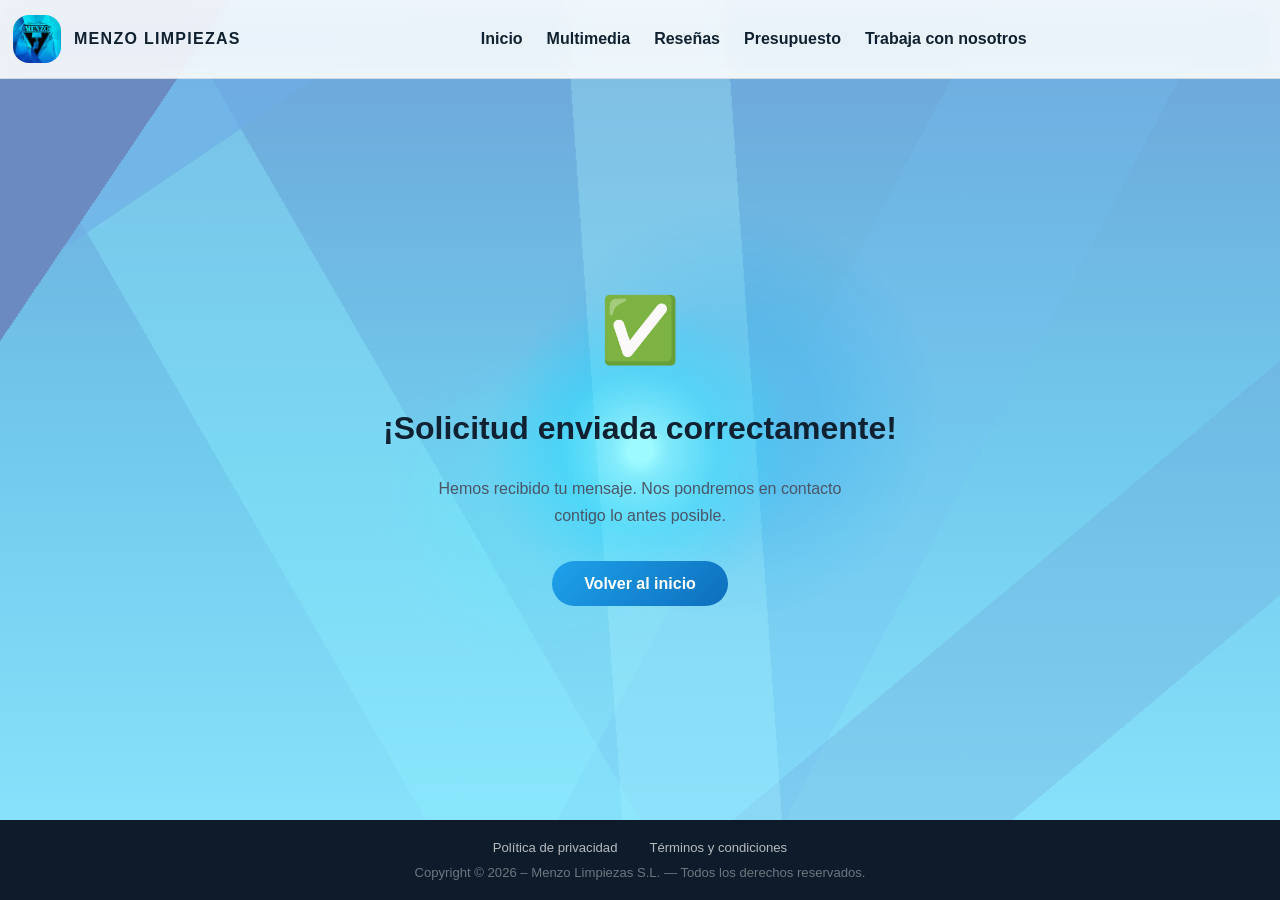
<file: gracias.html>
<!DOCTYPE html>
<html lang="es">
  <head>
    <meta charset="UTF-8" />
    <meta name="viewport" content="width=device-width, initial-scale=1.0" />
    <title>Solicitud enviada | Menzo Limpiezas</title>
    <meta name="robots" content="noindex, nofollow" />
    <link rel="icon" type="image/jpeg" href="images/logo-menzo-interactivo.jpg" />
    <link rel="stylesheet" href="styles.css" />
    <style>
      body { background: #f7fbff; display: flex; flex-direction: column; min-height: 100vh; }
      .thanks-wrap {
        flex: 1;
        display: flex;
        flex-direction: column;
        align-items: center;
        justify-content: center;
        text-align: center;
        padding: 4rem 1.5rem;
      }
      .thanks-icon { font-size: 4rem; margin-bottom: 1.25rem; }
      .thanks-wrap h1 {
        font-size: clamp(1.5rem, 4vw, 2rem);
        color: #102131;
        margin-bottom: 0.75rem;
      }
      .thanks-wrap p {
        color: #4a5568;
        font-size: 1rem;
        max-width: 420px;
        line-height: 1.7;
        margin-bottom: 2rem;
      }
      .thanks-btn {
        display: inline-block;
        background: linear-gradient(135deg, #1fa2eb, #0d6ebd);
        color: #fff;
        font-weight: 700;
        font-size: 1rem;
        padding: 0.85rem 2rem;
        border-radius: 2rem;
        text-decoration: none;
        transition: opacity 0.2s;
      }
      .thanks-btn:hover { opacity: 0.88; }
    </style>
  </head>
  <body>
    <header class="site-header jobs-header">
      <div class="container header-bar">
        <a class="brand" href="index.html">
          <img src="images/66810-OCQAXA-424-copia.jpg" alt="Logo Menzo Limpiezas" class="brand-logo" />
          <span>Menzo Limpiezas</span>
        </a>
        <button class="nav-hamburger" id="navToggle" aria-label="Abrir menú" aria-expanded="false">
          <span></span><span></span><span></span>
        </button>
        <nav class="site-nav" aria-label="Principal">
          <a href="index.html">Inicio</a>
          <a href="multimedia-menzo.html">Multimedia</a>
          <a href="index.html#resenas">Reseñas</a>
          <a href="index.html#presupuesto">Presupuesto</a>
          <a href="trabaja-con-nosotros.html">Trabaja con nosotros</a>
        </nav>
      </div>
    </header>

    <main class="thanks-wrap">
      <div class="thanks-icon">✅</div>
      <h1>¡Solicitud enviada correctamente!</h1>
      <p>Hemos recibido tu mensaje. Nos pondremos en contacto contigo lo antes posible.</p>
      <a href="index.html" class="thanks-btn">Volver al inicio</a>
    </main>

    <footer class="site-footer-legal">
      <div class="container footer-legal-inner">
        <div class="footer-legal-links">
          <a href="politica-de-privacidad.html">Política de privacidad</a>
          <a href="terminos-y-condiciones.html">Términos y condiciones</a>
        </div>
        <p class="footer-legal-copy">
          Copyright &copy; 2026 &ndash; Menzo Limpiezas S.L. &mdash; Todos los derechos reservados.
        </p>
      </div>
    </footer>

    <script>
      const navToggle = document.getElementById("navToggle");
      const header = document.querySelector(".site-header");
      if (navToggle && header) {
        navToggle.addEventListener("click", () => {
          const open = header.classList.toggle("nav-open");
          navToggle.setAttribute("aria-expanded", open);
        });
        document.addEventListener("click", (e) => {
          if (!header.contains(e.target)) {
            header.classList.remove("nav-open");
            navToggle.setAttribute("aria-expanded", "false");
          }
        });
      }
    </script>
  </body>
</html>
</file>
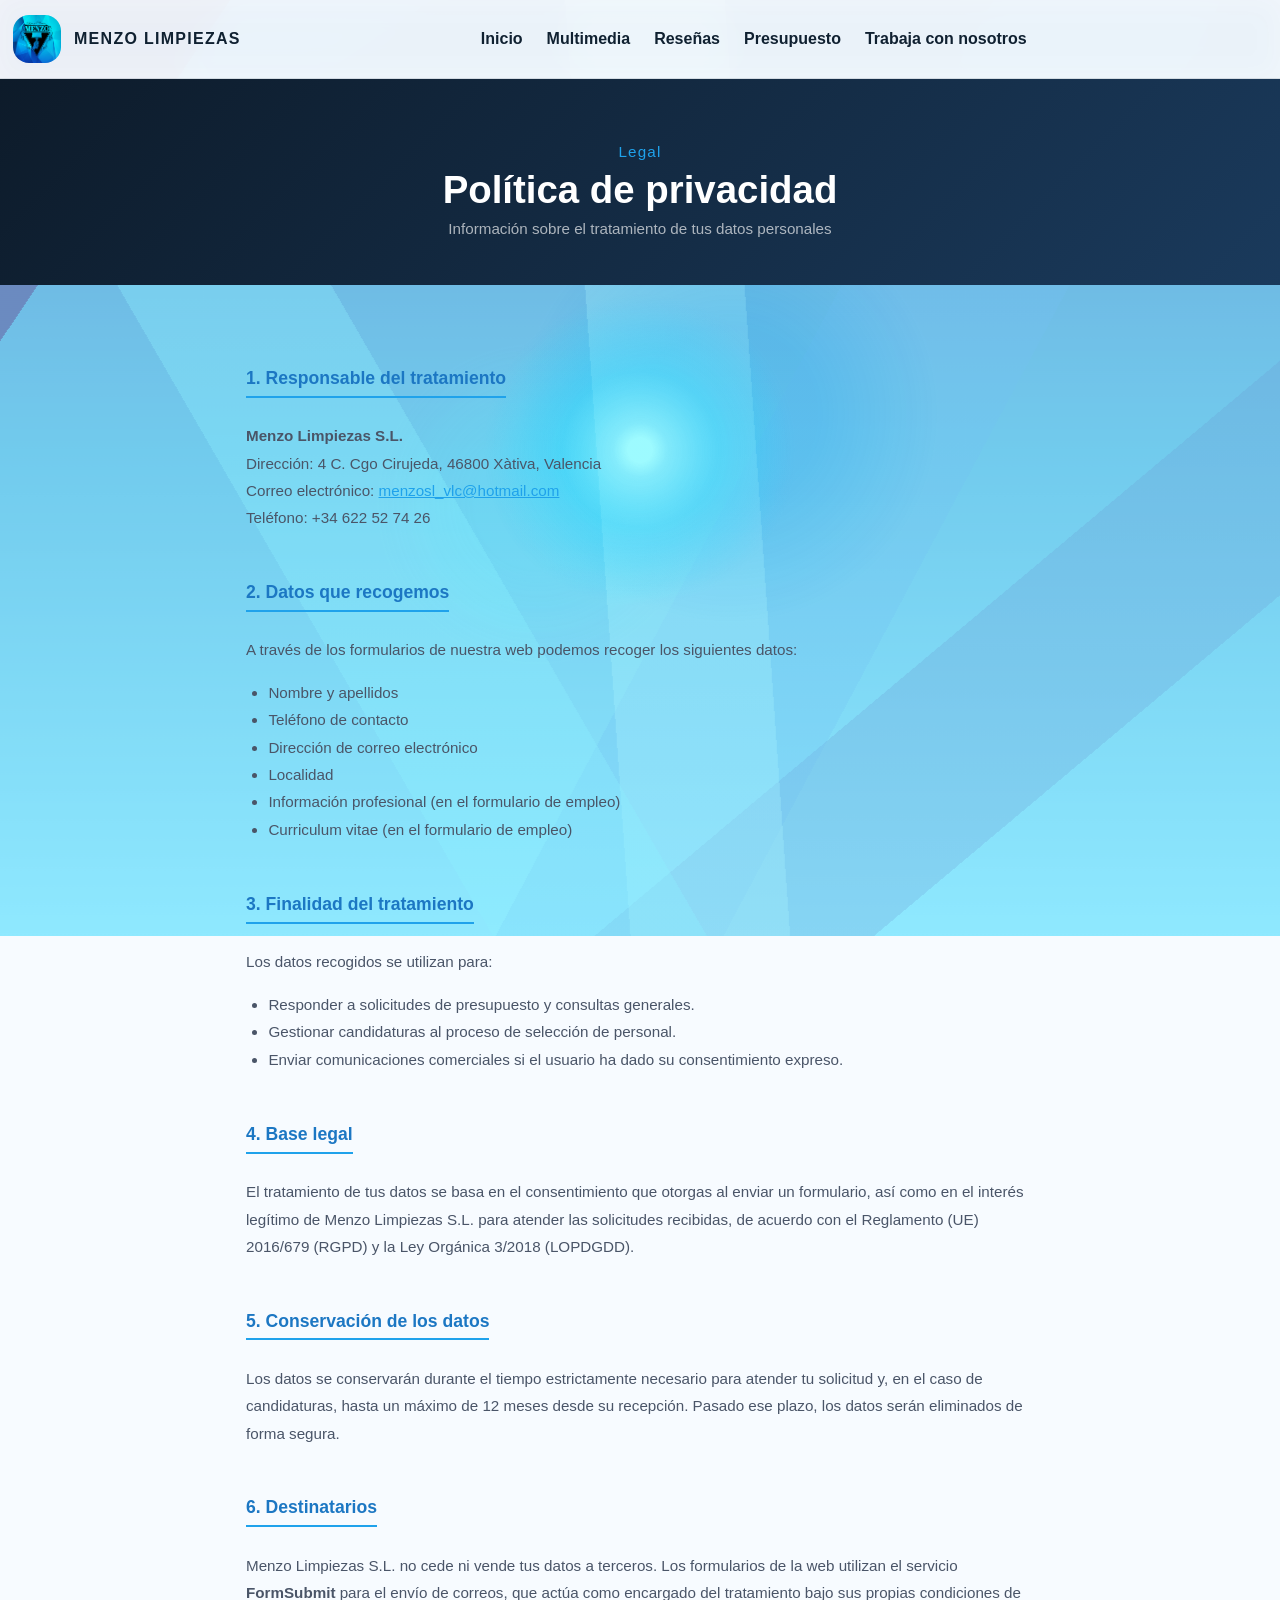
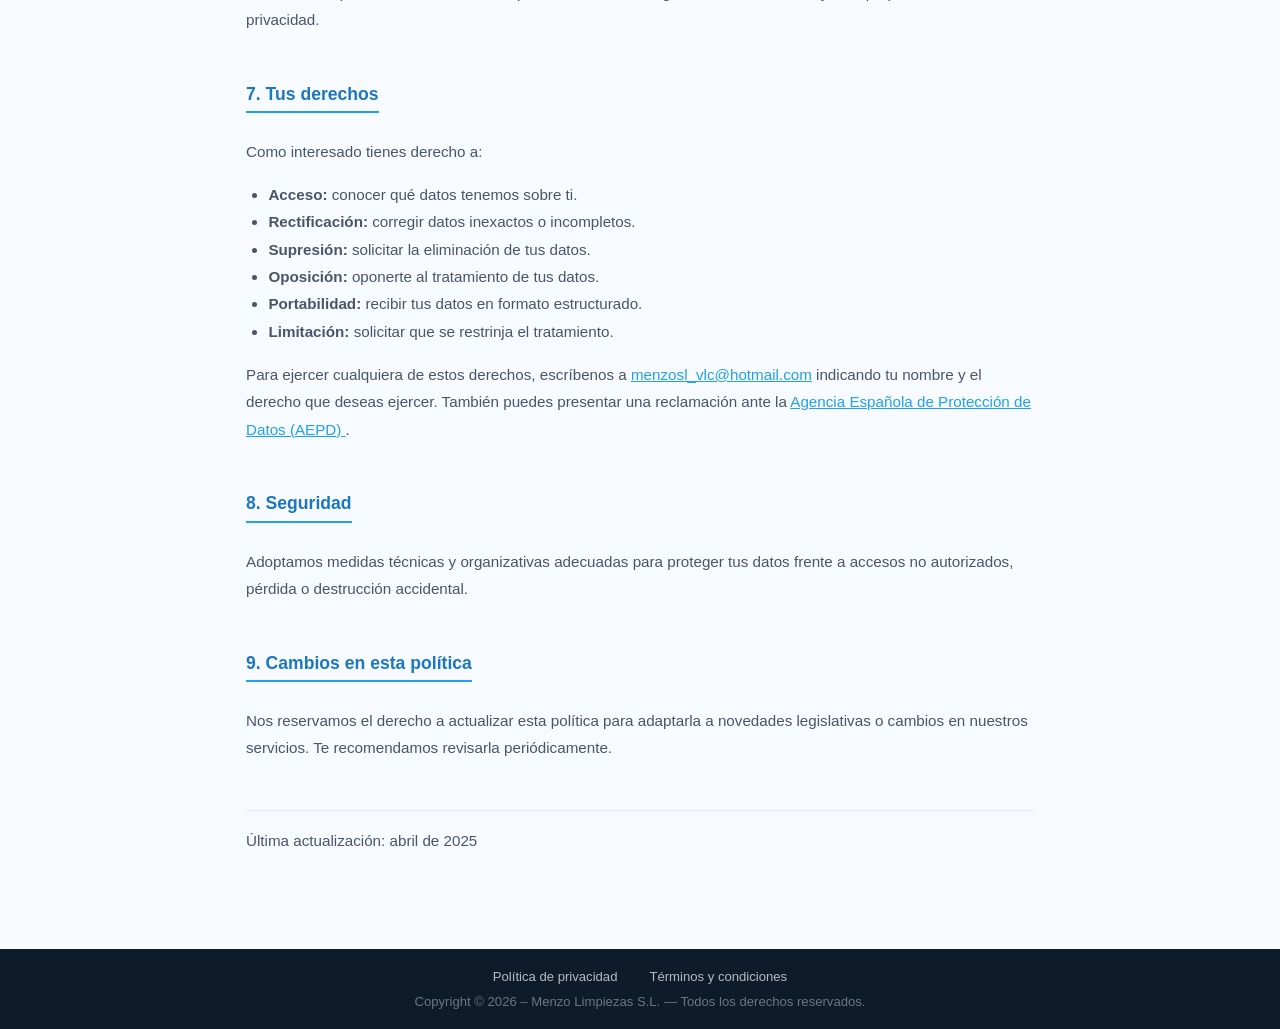
<file: politica-de-privacidad.html>
<!DOCTYPE html>
<html lang="es">
  <head>
    <meta charset="UTF-8" />
    <meta name="viewport" content="width=device-width, initial-scale=1.0" />
    <title>Política de privacidad | Menzo Limpiezas</title>
    <meta name="description" content="Política de privacidad y protección de datos de Menzo Limpiezas S.L." />
    <link rel="icon" type="image/jpeg" href="images/logo-menzo-interactivo.jpg" />
    <link rel="shortcut icon" type="image/jpeg" href="images/logo-menzo-interactivo.jpg" />
    <link rel="apple-touch-icon" href="images/logo-menzo-interactivo.jpg" />
    <link rel="stylesheet" href="styles.css" />
    <style>
      .legal-page { background: #f7fbff; }
      .legal-hero {
        padding: 4rem 0 3rem;
        background: linear-gradient(135deg, #0d1b2a 0%, #1a3a5c 100%);
        color: #fff;
        text-align: center;
      }
      .legal-hero .quote-kicker { color: var(--accent, #1fa2eb); margin-bottom: 0.5rem; }
      .legal-hero h1 { font-size: clamp(1.6rem, 4vw, 2.4rem); margin: 0 0 0.5rem; }
      .legal-hero p { color: rgba(255,255,255,0.65); font-size: 0.95rem; margin: 0; }
      .legal-body {
        max-width: 820px;
        margin: 0 auto;
        padding: 3rem 1rem 5rem;
      }
      .legal-body h2 {
        font-size: 1.1rem;
        font-weight: 700;
        color: var(--primary, #102131);
        margin: 2.2rem 0 0.6rem;
        padding-bottom: 0.4rem;
        border-bottom: 2px solid var(--accent, #1fa2eb);
        display: inline-block;
      }
      .legal-body p, .legal-body li {
        color: #4a5568;
        line-height: 1.8;
        font-size: 0.95rem;
      }
      .legal-body ul {
        padding-left: 1.4rem;
        margin: 0.5rem 0 1rem;
      }
      .legal-body a { color: var(--accent, #1fa2eb); }
      .legal-updated {
        font-size: 0.8rem;
        color: #aaa;
        margin-top: 3rem;
        padding-top: 1rem;
        border-top: 1px solid #e2e8f0;
      }
    </style>
  </head>
  <body class="legal-page">
    <header class="site-header jobs-header">
      <div class="container header-bar">
        <a class="brand" href="index.html">
          <img src="images/66810-OCQAXA-424-copia.jpg" alt="Logo Menzo Limpiezas" class="brand-logo" />
          <span>Menzo Limpiezas</span>
        </a>
        <button class="nav-hamburger" id="navToggle" aria-label="Abrir menú" aria-expanded="false">
          <span></span><span></span><span></span>
        </button>
        <nav class="site-nav" aria-label="Principal">
          <a href="index.html">Inicio</a>
          <a href="multimedia-menzo.html">Multimedia</a>
          <a href="index.html#resenas">Reseñas</a>
          <a href="index.html#presupuesto">Presupuesto</a>
          <a href="trabaja-con-nosotros.html">Trabaja con nosotros</a>
        </nav>
      </div>
    </header>

    <main>
      <section class="legal-hero">
        <div class="container">
          <p class="quote-kicker">Legal</p>
          <h1>Política de privacidad</h1>
          <p>Información sobre el tratamiento de tus datos personales</p>
        </div>
      </section>

      <div class="legal-body">

        <h2>1. Responsable del tratamiento</h2>
        <p>
          <strong>Menzo Limpiezas S.L.</strong><br />
          Dirección: 4 C. Cgo Cirujeda, 46800 Xàtiva, Valencia<br />
          Correo electrónico: <a href="mailto:menzosl_vlc@hotmail.com">menzosl_vlc@hotmail.com</a><br />
          Teléfono: +34 622 52 74 26
        </p>

        <h2>2. Datos que recogemos</h2>
        <p>A través de los formularios de nuestra web podemos recoger los siguientes datos:</p>
        <ul>
          <li>Nombre y apellidos</li>
          <li>Teléfono de contacto</li>
          <li>Dirección de correo electrónico</li>
          <li>Localidad</li>
          <li>Información profesional (en el formulario de empleo)</li>
          <li>Curriculum vitae (en el formulario de empleo)</li>
        </ul>

        <h2>3. Finalidad del tratamiento</h2>
        <p>Los datos recogidos se utilizan para:</p>
        <ul>
          <li>Responder a solicitudes de presupuesto y consultas generales.</li>
          <li>Gestionar candidaturas al proceso de selección de personal.</li>
          <li>Enviar comunicaciones comerciales si el usuario ha dado su consentimiento expreso.</li>
        </ul>

        <h2>4. Base legal</h2>
        <p>
          El tratamiento de tus datos se basa en el consentimiento que otorgas al enviar un formulario,
          así como en el interés legítimo de Menzo Limpiezas S.L. para atender las solicitudes recibidas,
          de acuerdo con el Reglamento (UE) 2016/679 (RGPD) y la Ley Orgánica 3/2018 (LOPDGDD).
        </p>

        <h2>5. Conservación de los datos</h2>
        <p>
          Los datos se conservarán durante el tiempo estrictamente necesario para atender tu solicitud y,
          en el caso de candidaturas, hasta un máximo de 12 meses desde su recepción. Pasado ese plazo,
          los datos serán eliminados de forma segura.
        </p>

        <h2>6. Destinatarios</h2>
        <p>
          Menzo Limpiezas S.L. no cede ni vende tus datos a terceros. Los formularios de la web utilizan
          el servicio <strong>FormSubmit</strong> para el envío de correos, que actúa como encargado del
          tratamiento bajo sus propias condiciones de privacidad.
        </p>

        <h2>7. Tus derechos</h2>
        <p>Como interesado tienes derecho a:</p>
        <ul>
          <li><strong>Acceso:</strong> conocer qué datos tenemos sobre ti.</li>
          <li><strong>Rectificación:</strong> corregir datos inexactos o incompletos.</li>
          <li><strong>Supresión:</strong> solicitar la eliminación de tus datos.</li>
          <li><strong>Oposición:</strong> oponerte al tratamiento de tus datos.</li>
          <li><strong>Portabilidad:</strong> recibir tus datos en formato estructurado.</li>
          <li><strong>Limitación:</strong> solicitar que se restrinja el tratamiento.</li>
        </ul>
        <p>
          Para ejercer cualquiera de estos derechos, escríbenos a
          <a href="mailto:menzosl_vlc@hotmail.com">menzosl_vlc@hotmail.com</a> indicando tu nombre y el
          derecho que deseas ejercer. También puedes presentar una reclamación ante la
          <a href="https://www.aepd.es" target="_blank" rel="noreferrer noopener">
            Agencia Española de Protección de Datos (AEPD)
          </a>.
        </p>

        <h2>8. Seguridad</h2>
        <p>
          Adoptamos medidas técnicas y organizativas adecuadas para proteger tus datos frente a accesos
          no autorizados, pérdida o destrucción accidental.
        </p>

        <h2>9. Cambios en esta política</h2>
        <p>
          Nos reservamos el derecho a actualizar esta política para adaptarla a novedades legislativas
          o cambios en nuestros servicios. Te recomendamos revisarla periódicamente.
        </p>

        <p class="legal-updated">Última actualización: abril de 2025</p>
      </div>
    </main>

    <footer class="site-footer-legal">
      <div class="container footer-legal-inner">
        <div class="footer-legal-links">
          <a href="politica-de-privacidad.html">Política de privacidad</a>
          <a href="terminos-y-condiciones.html">Términos y condiciones</a>
        </div>
        <p class="footer-legal-copy">
          Copyright &copy; 2026 &ndash; Menzo Limpiezas S.L. &mdash; Todos los derechos reservados.
        </p>
      </div>
    </footer>

    <script>
      const navToggle = document.getElementById("navToggle");
      const header = document.querySelector(".site-header");
      if (navToggle && header) {
        navToggle.addEventListener("click", () => {
          const open = header.classList.toggle("nav-open");
          navToggle.setAttribute("aria-expanded", open);
        });
        document.querySelectorAll(".site-nav a, .site-nav button").forEach(link => {
          link.addEventListener("click", () => {
            header.classList.remove("nav-open");
            navToggle.setAttribute("aria-expanded", "false");
          });
        });
        document.addEventListener("click", (e) => {
          if (!header.contains(e.target)) {
            header.classList.remove("nav-open");
            navToggle.setAttribute("aria-expanded", "false");
          }
        });
      }
    </script>
  </body>
</html>
</file>
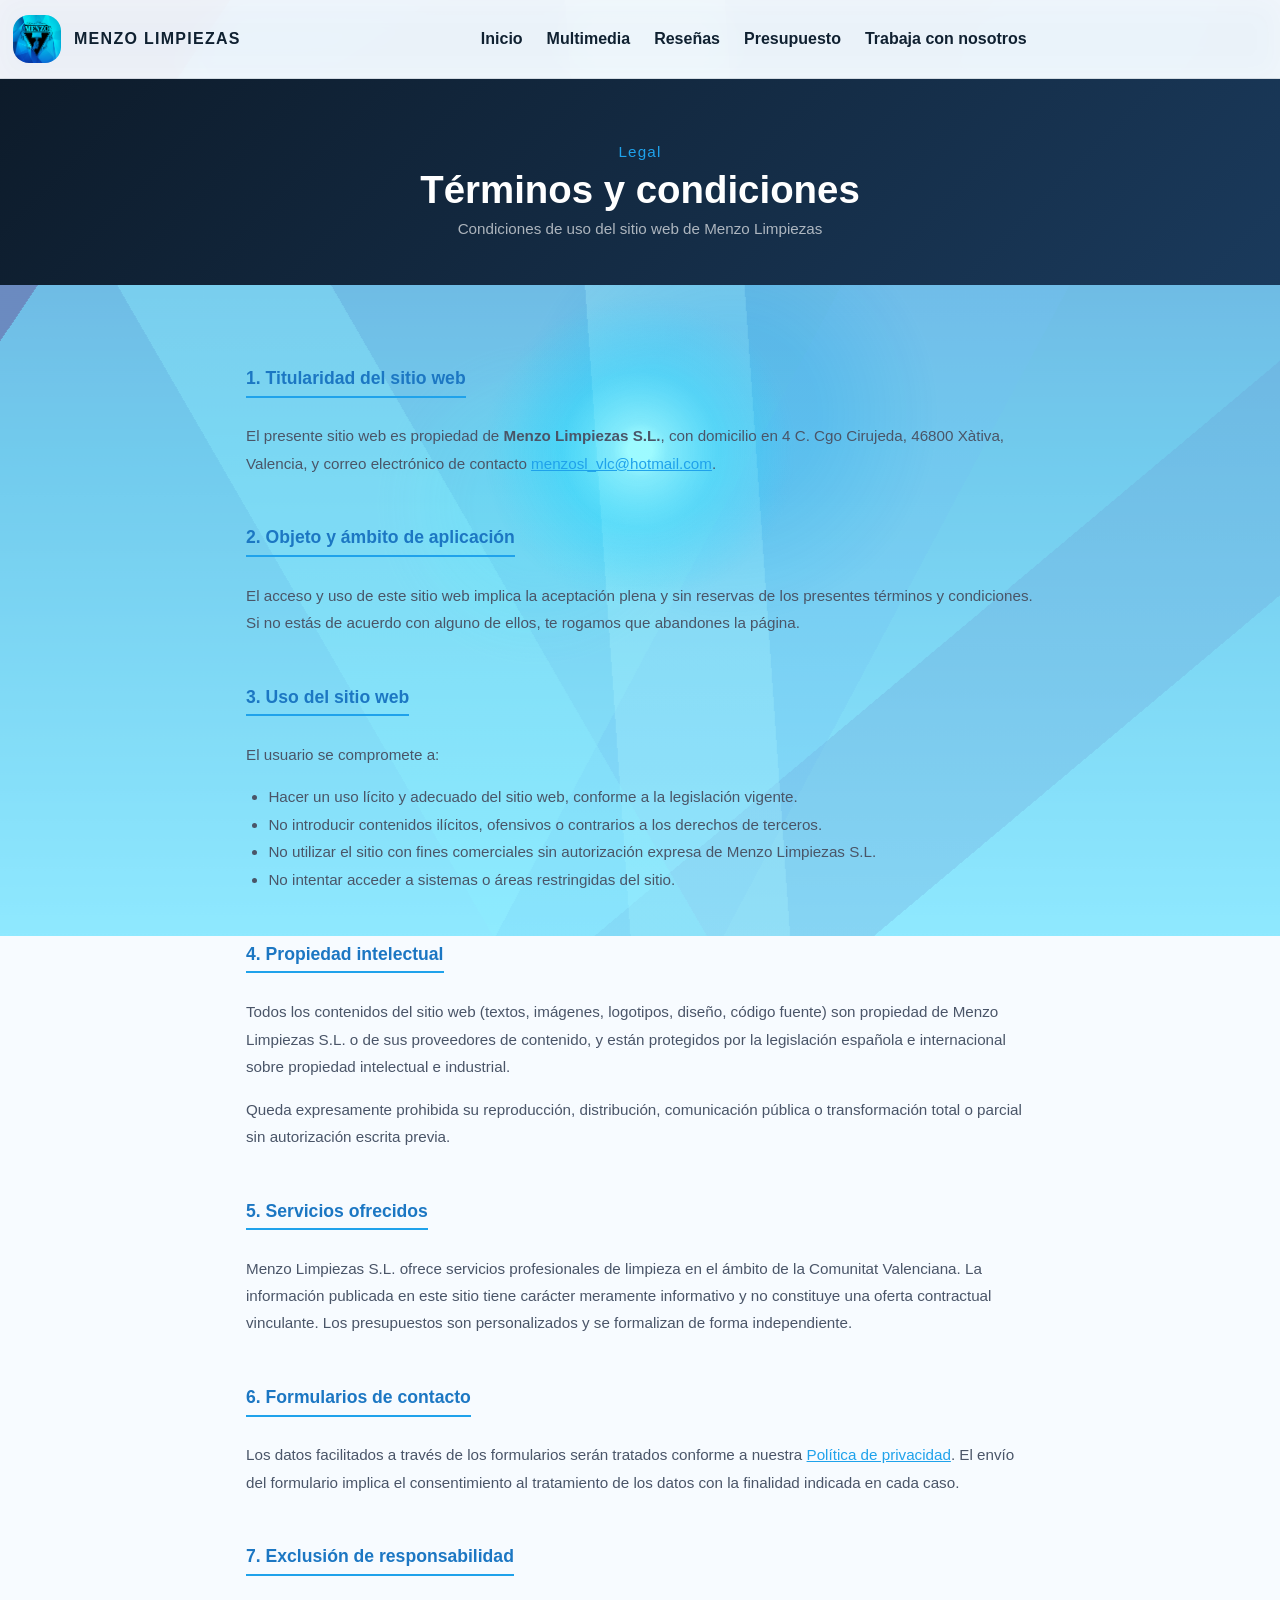
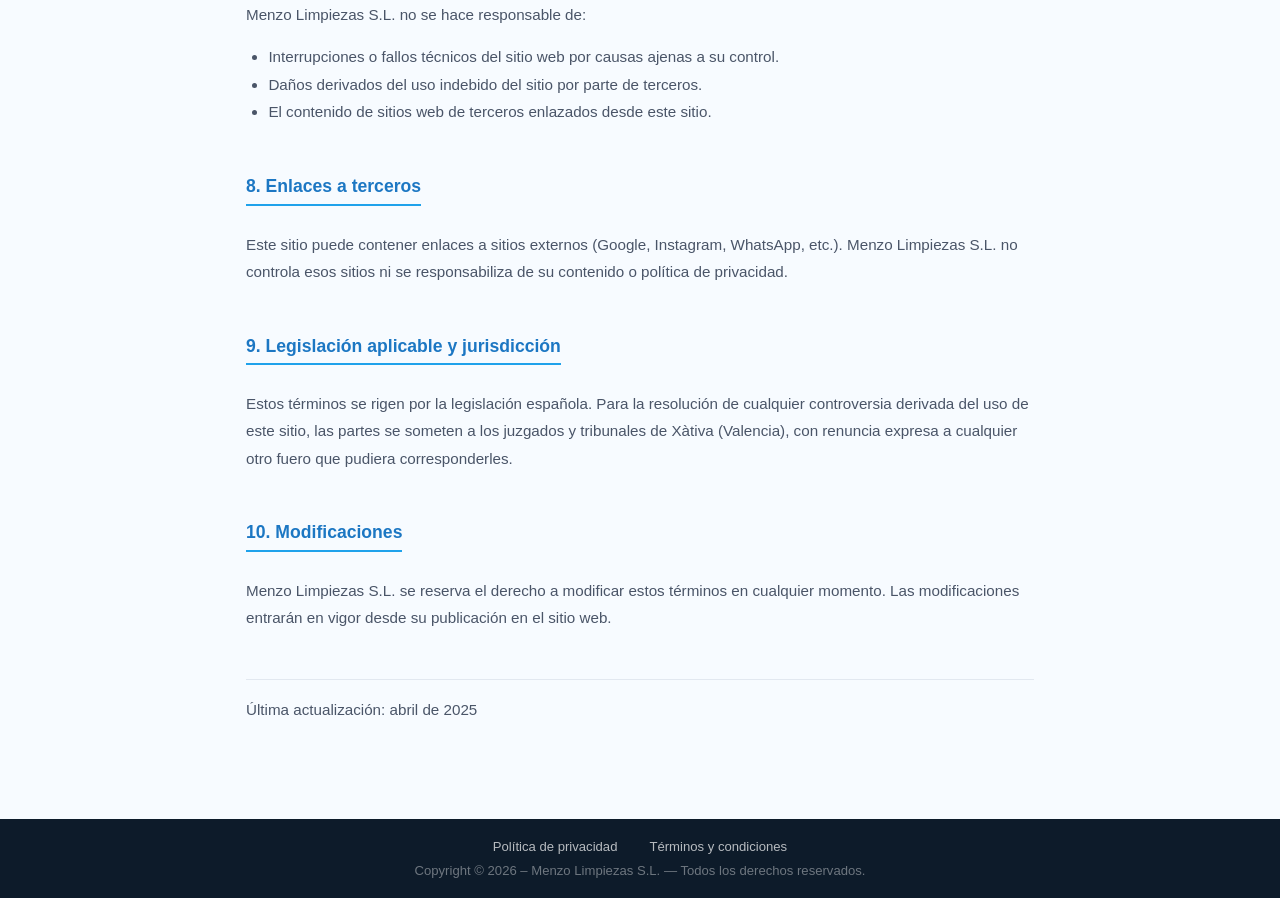
<file: terminos-y-condiciones.html>
<!DOCTYPE html>
<html lang="es">
  <head>
    <meta charset="UTF-8" />
    <meta name="viewport" content="width=device-width, initial-scale=1.0" />
    <title>Términos y condiciones | Menzo Limpiezas</title>
    <meta name="description" content="Términos y condiciones de uso de la web de Menzo Limpiezas S.L." />
    <link rel="icon" type="image/jpeg" href="images/logo-menzo-interactivo.jpg" />
    <link rel="shortcut icon" type="image/jpeg" href="images/logo-menzo-interactivo.jpg" />
    <link rel="apple-touch-icon" href="images/logo-menzo-interactivo.jpg" />
    <link rel="stylesheet" href="styles.css" />
    <style>
      .legal-page { background: #f7fbff; }
      .legal-hero {
        padding: 4rem 0 3rem;
        background: linear-gradient(135deg, #0d1b2a 0%, #1a3a5c 100%);
        color: #fff;
        text-align: center;
      }
      .legal-hero .quote-kicker { color: var(--accent, #1fa2eb); margin-bottom: 0.5rem; }
      .legal-hero h1 { font-size: clamp(1.6rem, 4vw, 2.4rem); margin: 0 0 0.5rem; }
      .legal-hero p { color: rgba(255,255,255,0.65); font-size: 0.95rem; margin: 0; }
      .legal-body {
        max-width: 820px;
        margin: 0 auto;
        padding: 3rem 1rem 5rem;
      }
      .legal-body h2 {
        font-size: 1.1rem;
        font-weight: 700;
        color: var(--primary, #102131);
        margin: 2.2rem 0 0.6rem;
        padding-bottom: 0.4rem;
        border-bottom: 2px solid var(--accent, #1fa2eb);
        display: inline-block;
      }
      .legal-body p, .legal-body li {
        color: #4a5568;
        line-height: 1.8;
        font-size: 0.95rem;
      }
      .legal-body ul {
        padding-left: 1.4rem;
        margin: 0.5rem 0 1rem;
      }
      .legal-body a { color: var(--accent, #1fa2eb); }
      .legal-updated {
        font-size: 0.8rem;
        color: #aaa;
        margin-top: 3rem;
        padding-top: 1rem;
        border-top: 1px solid #e2e8f0;
      }
    </style>
  </head>
  <body class="legal-page">
    <header class="site-header jobs-header">
      <div class="container header-bar">
        <a class="brand" href="index.html">
          <img src="images/66810-OCQAXA-424-copia.jpg" alt="Logo Menzo Limpiezas" class="brand-logo" />
          <span>Menzo Limpiezas</span>
        </a>
        <button class="nav-hamburger" id="navToggle" aria-label="Abrir menú" aria-expanded="false">
          <span></span><span></span><span></span>
        </button>
        <nav class="site-nav" aria-label="Principal">
          <a href="index.html">Inicio</a>
          <a href="multimedia-menzo.html">Multimedia</a>
          <a href="index.html#resenas">Reseñas</a>
          <a href="index.html#presupuesto">Presupuesto</a>
          <a href="trabaja-con-nosotros.html">Trabaja con nosotros</a>
        </nav>
      </div>
    </header>

    <main>
      <section class="legal-hero">
        <div class="container">
          <p class="quote-kicker">Legal</p>
          <h1>Términos y condiciones</h1>
          <p>Condiciones de uso del sitio web de Menzo Limpiezas</p>
        </div>
      </section>

      <div class="legal-body">

        <h2>1. Titularidad del sitio web</h2>
        <p>
          El presente sitio web es propiedad de <strong>Menzo Limpiezas S.L.</strong>, con domicilio en
          4 C. Cgo Cirujeda, 46800 Xàtiva, Valencia, y correo electrónico de contacto
          <a href="mailto:menzosl_vlc@hotmail.com">menzosl_vlc@hotmail.com</a>.
        </p>

        <h2>2. Objeto y ámbito de aplicación</h2>
        <p>
          El acceso y uso de este sitio web implica la aceptación plena y sin reservas de los presentes
          términos y condiciones. Si no estás de acuerdo con alguno de ellos, te rogamos que abandones
          la página.
        </p>

        <h2>3. Uso del sitio web</h2>
        <p>El usuario se compromete a:</p>
        <ul>
          <li>Hacer un uso lícito y adecuado del sitio web, conforme a la legislación vigente.</li>
          <li>No introducir contenidos ilícitos, ofensivos o contrarios a los derechos de terceros.</li>
          <li>No utilizar el sitio con fines comerciales sin autorización expresa de Menzo Limpiezas S.L.</li>
          <li>No intentar acceder a sistemas o áreas restringidas del sitio.</li>
        </ul>

        <h2>4. Propiedad intelectual</h2>
        <p>
          Todos los contenidos del sitio web (textos, imágenes, logotipos, diseño, código fuente) son
          propiedad de Menzo Limpiezas S.L. o de sus proveedores de contenido, y están protegidos por
          la legislación española e internacional sobre propiedad intelectual e industrial.
        </p>
        <p>
          Queda expresamente prohibida su reproducción, distribución, comunicación pública o
          transformación total o parcial sin autorización escrita previa.
        </p>

        <h2>5. Servicios ofrecidos</h2>
        <p>
          Menzo Limpiezas S.L. ofrece servicios profesionales de limpieza en el ámbito de la Comunitat
          Valenciana. La información publicada en este sitio tiene carácter meramente informativo y no
          constituye una oferta contractual vinculante. Los presupuestos son personalizados y se
          formalizan de forma independiente.
        </p>

        <h2>6. Formularios de contacto</h2>
        <p>
          Los datos facilitados a través de los formularios serán tratados conforme a nuestra
          <a href="politica-de-privacidad.html">Política de privacidad</a>. El envío del formulario
          implica el consentimiento al tratamiento de los datos con la finalidad indicada en cada caso.
        </p>

        <h2>7. Exclusión de responsabilidad</h2>
        <p>
          Menzo Limpiezas S.L. no se hace responsable de:
        </p>
        <ul>
          <li>Interrupciones o fallos técnicos del sitio web por causas ajenas a su control.</li>
          <li>Daños derivados del uso indebido del sitio por parte de terceros.</li>
          <li>El contenido de sitios web de terceros enlazados desde este sitio.</li>
        </ul>

        <h2>8. Enlaces a terceros</h2>
        <p>
          Este sitio puede contener enlaces a sitios externos (Google, Instagram, WhatsApp, etc.).
          Menzo Limpiezas S.L. no controla esos sitios ni se responsabiliza de su contenido o
          política de privacidad.
        </p>

        <h2>9. Legislación aplicable y jurisdicción</h2>
        <p>
          Estos términos se rigen por la legislación española. Para la resolución de cualquier
          controversia derivada del uso de este sitio, las partes se someten a los juzgados y tribunales
          de Xàtiva (Valencia), con renuncia expresa a cualquier otro fuero que pudiera corresponderles.
        </p>

        <h2>10. Modificaciones</h2>
        <p>
          Menzo Limpiezas S.L. se reserva el derecho a modificar estos términos en cualquier momento.
          Las modificaciones entrarán en vigor desde su publicación en el sitio web.
        </p>

        <p class="legal-updated">Última actualización: abril de 2025</p>
      </div>
    </main>

    <footer class="site-footer-legal">
      <div class="container footer-legal-inner">
        <div class="footer-legal-links">
          <a href="politica-de-privacidad.html">Política de privacidad</a>
          <a href="terminos-y-condiciones.html">Términos y condiciones</a>
        </div>
        <p class="footer-legal-copy">
          Copyright &copy; 2026 &ndash; Menzo Limpiezas S.L. &mdash; Todos los derechos reservados.
        </p>
      </div>
    </footer>

    <script>
      const navToggle = document.getElementById("navToggle");
      const header = document.querySelector(".site-header");
      if (navToggle && header) {
        navToggle.addEventListener("click", () => {
          const open = header.classList.toggle("nav-open");
          navToggle.setAttribute("aria-expanded", open);
        });
        document.querySelectorAll(".site-nav a, .site-nav button").forEach(link => {
          link.addEventListener("click", () => {
            header.classList.remove("nav-open");
            navToggle.setAttribute("aria-expanded", "false");
          });
        });
        document.addEventListener("click", (e) => {
          if (!header.contains(e.target)) {
            header.classList.remove("nav-open");
            navToggle.setAttribute("aria-expanded", "false");
          }
        });
      }
    </script>
  </body>
</html>
</file>
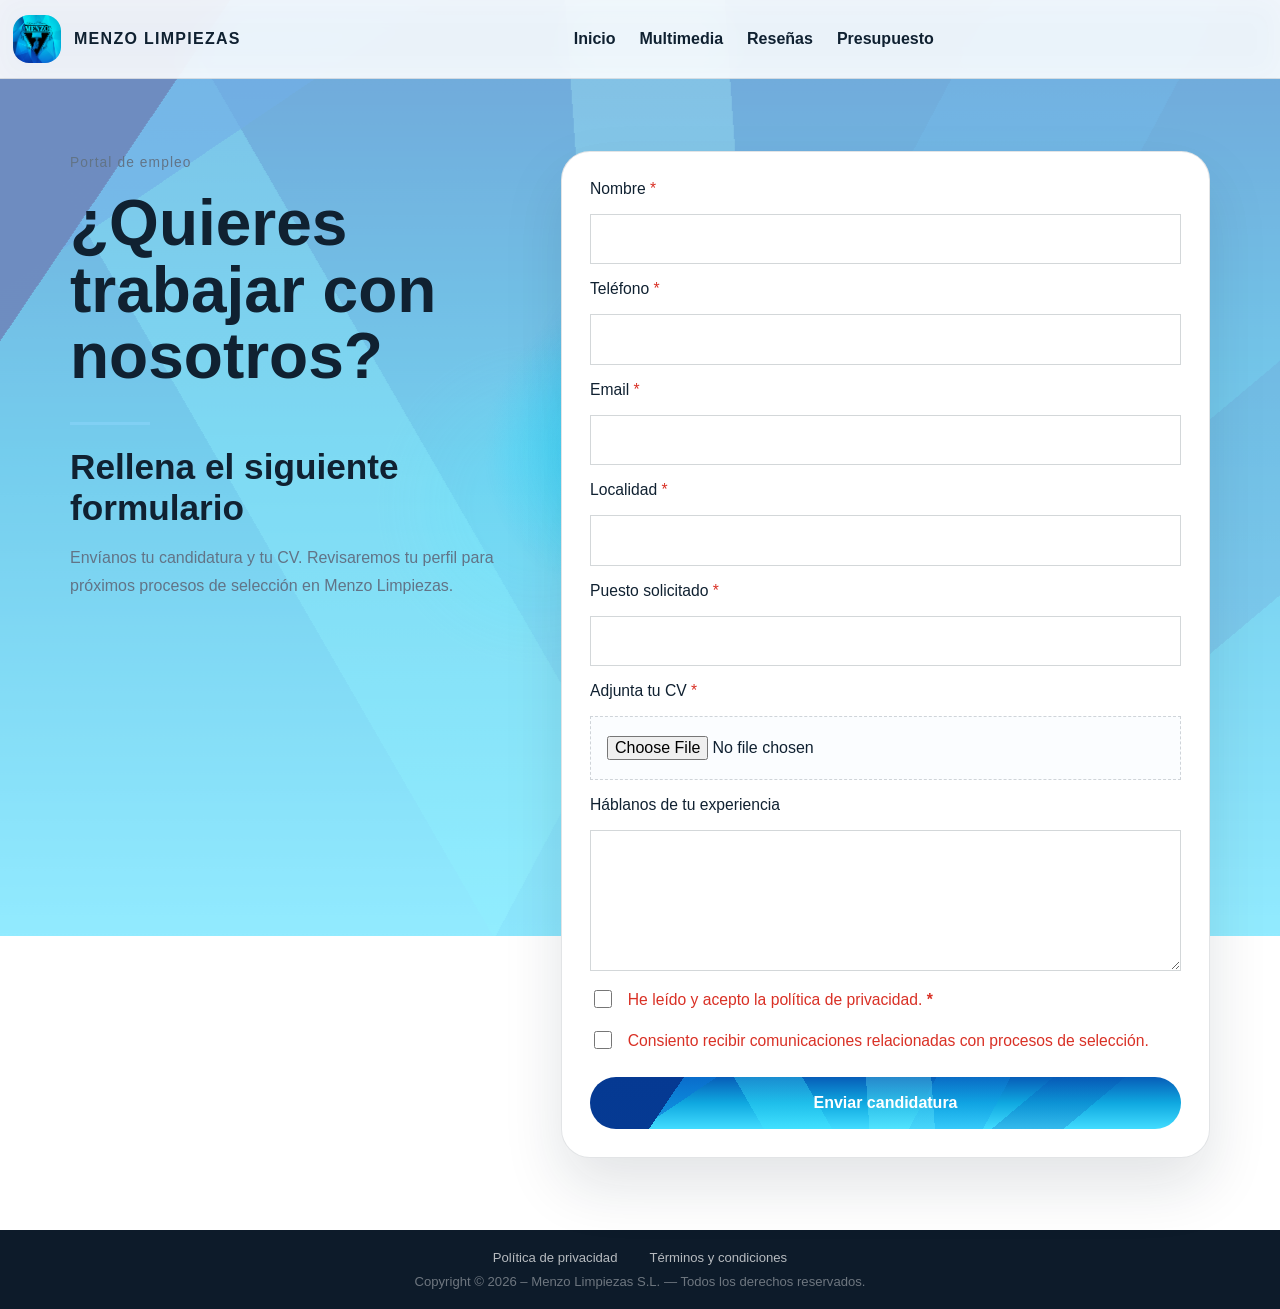
<file: trabaja-con-nosotros.html>
<!DOCTYPE html>
<html lang="es">
  <head>
    <meta charset="UTF-8" />
    <meta name="viewport" content="width=device-width, initial-scale=1.0" />
    <title>Trabaja con nosotros | Menzo Limpiezas</title>
    <meta
      name="description"
      content="Envía tu candidatura a Menzo Limpiezas mediante el formulario de empleo."
    />
    <link rel="icon" type="image/jpeg" href="images/logo-menzo-interactivo.jpg" />
    <link rel="shortcut icon" type="image/jpeg" href="images/logo-menzo-interactivo.jpg" />
    <link rel="apple-touch-icon" href="images/logo-menzo-interactivo.jpg" />
    <link rel="stylesheet" href="styles.css" />
  </head>
  <body class="jobs-page">
    <header class="site-header jobs-header">
      <div class="container header-bar">
        <a class="brand" href="index.html">
          <img src="images/66810-OCQAXA-424-copia.jpg" alt="Logo Menzo Limpiezas" class="brand-logo" />
          <span>Menzo Limpiezas</span>
        </a>

        <button class="nav-hamburger" id="navToggle" aria-label="Abrir menú" aria-expanded="false">
          <span></span><span></span><span></span>
        </button>

        <nav class="site-nav" aria-label="Principal">
          <a href="index.html">Inicio</a>
          <a href="index.html#multimedia">Multimedia</a>
          <a href="index.html#resenas">Reseñas</a>
          <a href="index.html#presupuesto">Presupuesto</a>
        </nav>
      </div>
    </header>

    <main class="jobs-main">
      <section class="jobs-hero">
        <div class="container jobs-form-layout">
          <div class="jobs-intro">
            <p class="quote-kicker">Portal de empleo</p>
            <h1>¿Quieres trabajar con nosotros?</h1>
            <div class="quote-divider"></div>
            <h2>Rellena el siguiente formulario</h2>
            <p>
              Envíanos tu candidatura y tu CV. Revisaremos tu perfil para próximos procesos de
              selección en Menzo Limpiezas.
            </p>
          </div>

          <form
            class="quote-form jobs-application-form"
            name="trabaja"
            method="POST"
            enctype="multipart/form-data"
            data-netlify="true"
            action="/gracias.html"
          >
            <input type="hidden" name="form-name" value="trabaja" />

            <label for="job-nombre">Nombre <span>*</span></label>
            <input id="job-nombre" name="name" type="text" required />

            <label for="job-telefono">Teléfono <span>*</span></label>
            <input id="job-telefono" name="telefono" type="tel" required />

            <label for="job-email">Email <span>*</span></label>
            <input id="job-email" name="email" type="email" required />

            <label for="job-localidad">Localidad <span>*</span></label>
            <input id="job-localidad" name="localidad" type="text" required />

            <label for="job-puesto">Puesto solicitado <span>*</span></label>
            <input id="job-puesto" name="puesto_solicitado" type="text" required />

            <label for="job-cv">Adjunta tu CV <span>*</span></label>
            <input id="job-cv" name="attachment" type="file" accept=".pdf,.doc,.docx" required />

            <label for="job-experiencia">Háblanos de tu experiencia</label>
            <textarea id="job-experiencia" name="experiencia" rows="6"></textarea>

            <label class="checkbox-row">
              <input type="checkbox" required />
              <span>He leído y acepto la política de privacidad. <strong>*</strong></span>
            </label>

            <label class="checkbox-row">
              <input type="checkbox" />
              <span>Consiento recibir comunicaciones relacionadas con procesos de selección.</span>
            </label>

            <button class="submit-button" type="submit">Enviar candidatura</button>
          </form>
        </div>
      </section>
    </main>

    <footer class="site-footer-legal">
      <div class="container footer-legal-inner">
        <div class="footer-legal-links">
          <a href="politica-de-privacidad.html">Política de privacidad</a>
          <a href="terminos-y-condiciones.html">Términos y condiciones</a>
        </div>
        <p class="footer-legal-copy">
          Copyright &copy; 2026 &ndash; Menzo Limpiezas S.L. &mdash; Todos los derechos reservados.
        </p>
      </div>
    </footer>

    <script>
      const navToggle = document.getElementById("navToggle");
      const header = document.querySelector(".site-header");
      if (navToggle && header) {
        navToggle.addEventListener("click", () => {
          const open = header.classList.toggle("nav-open");
          navToggle.setAttribute("aria-expanded", open);
        });
        document.querySelectorAll(".site-nav a, .site-nav button").forEach(link => {
          link.addEventListener("click", () => {
            header.classList.remove("nav-open");
            navToggle.setAttribute("aria-expanded", "false");
          });
        });
        document.addEventListener("click", (e) => {
          if (!header.contains(e.target)) {
            header.classList.remove("nav-open");
            navToggle.setAttribute("aria-expanded", "false");
          }
        });
      }
    </script>
  </body>
</html>
</file>
<file: styles.css>
:root {
  color-scheme: light;
  --bg: #f3f6fb;
  --surface: #ffffff;
  --surface-soft: #eef3f8;
  --line: rgba(18, 34, 52, 0.12);
  --text: #102131;
  --muted: #627487;
  --primary: #1c77c3;
  --primary-dark: #115b97;
  --menzo-geo-bg:
    linear-gradient(124deg, rgba(5, 56, 145, 0.98) 0 15%, transparent 15% 100%),
    linear-gradient(146deg, rgba(11, 117, 214, 0.64) 0 19%, transparent 19% 100%),
    linear-gradient(60deg, transparent 0 28%, rgba(62, 233, 255, 0.34) 28% 39%, transparent 39% 100%),
    linear-gradient(86deg, transparent 0 47%, rgba(120, 247, 255, 0.28) 47% 58%, transparent 58% 100%),
    linear-gradient(118deg, transparent 0 56%, rgba(17, 150, 234, 0.26) 56% 68%, transparent 68% 100%),
    linear-gradient(140deg, transparent 0 71%, rgba(5, 79, 177, 0.24) 71% 82%, transparent 82% 100%),
    linear-gradient(180deg, #075db8 0%, #0fa8e0 50%, #42dcff 100%);
  --menzo-geo-dark:
    linear-gradient(90deg, rgba(7, 18, 35, 0.72) 0%, rgba(7, 18, 35, 0.46) 42%, rgba(7, 18, 35, 0.16) 100%);
  --cursor-x: 50%;
  --cursor-y: 50%;
  --bg-shift-x: 0px;
  --bg-shift-y: 0px;
  --shadow: 0 28px 60px rgba(16, 33, 49, 0.12);
  font-family: "Segoe UI", Tahoma, Geneva, Verdana, sans-serif;
}

* {
  box-sizing: border-box;
}

html {
  scroll-behavior: smooth;
}

body {
  position: relative;
  margin: 0;
  background: linear-gradient(180deg, #f7fbff 0%, #edf3f8 100%);
  color: var(--text);
  isolation: isolate;
}

body::before {
  content: "";
  position: fixed;
  inset: 0;
  z-index: -2;
  opacity: 0.58;
  background: var(--menzo-geo-bg);
  background-size: 100% 100%;
  background-position: center center;
  transform: translate3d(var(--bg-shift-x), var(--bg-shift-y), 0) scale(1.08);
  transition: transform 0.18s ease-out;
  pointer-events: none;
}

body::after {
  content: "";
  position: fixed;
  inset: 0;
  z-index: -1;
  opacity: 1;
  background:
    radial-gradient(circle at var(--cursor-x) var(--cursor-y), rgba(150, 250, 255, 0.95) 0 1.6%, rgba(150, 250, 255, 0.58) 3.5%, rgba(59, 223, 255, 0.22) 10%, transparent 19%),
    radial-gradient(circle at var(--cursor-x) var(--cursor-y), rgba(18, 173, 255, 0.36) 0 8%, transparent 20%),
    radial-gradient(circle at calc(var(--cursor-x) + 7%) calc(var(--cursor-y) - 4%), rgba(8, 102, 216, 0.22) 0 10%, transparent 24%),
    radial-gradient(circle at calc(var(--cursor-x) - 8%) calc(var(--cursor-y) + 6%), rgba(76, 228, 255, 0.18) 0 7%, transparent 18%);
  transition: background-position 0.18s ease-out;
  pointer-events: none;
  mix-blend-mode: screen;
}

.top-promo-bar {
  background: var(--menzo-geo-bg);
  text-align: center;
  padding: 0.7rem 1rem;
}

.top-promo-bar a {
  color: #fff;
  text-decoration: none;
  font-weight: 700;
  letter-spacing: 0.02em;
}

img {
  display: block;
  max-width: 100%;
}

a {
  color: inherit;
}

.container {
  width: min(1140px, calc(100% - 2rem));
  margin: 0 auto;
}

.site-header .container {
  width: min(100% - 0.35rem, 1720px);
}

.site-header {
  position: sticky;
  top: 0;
  z-index: 40;
  background: rgba(255, 255, 255, 0.9);
  backdrop-filter: blur(14px);
  border-bottom: 1px solid var(--line);
}

.header-bar {
  min-height: 78px;
  display: grid;
  grid-template-columns: auto 1fr auto;
  align-items: center;
  gap: 1.5rem;
  padding-inline: 0.65rem;
}

.header-right {
  display: flex;
  align-items: center;
  gap: 1.25rem;
  justify-content: flex-end;
}

.brand {
  display: inline-flex;
  align-items: center;
  gap: 0.8rem;
  text-decoration: none;
  font-weight: 800;
  letter-spacing: 0.08em;
  text-transform: uppercase;
}

.brand-left {
  flex: 0 0 auto;
}

.brand-logo {
  width: 3rem;
  height: 3rem;
  object-fit: contain;
  border-radius: 1rem;
}

.site-nav {
  display: flex;
  justify-content: center;
  align-items: center;
  gap: 1.5rem;
  flex-wrap: wrap;
}

.site-nav a {
  text-decoration: none;
  color: var(--text);
  font-weight: 600;
}

.site-nav a:hover {
  color: var(--primary);
}

/* ── Hamburger button ── */
.nav-hamburger {
  display: none;
  flex-direction: column;
  justify-content: center;
  align-items: center;
  gap: 5px;
  width: 40px;
  height: 40px;
  background: none;
  border: none;
  cursor: pointer;
  padding: 4px;
  margin-left: auto;
  border-radius: 6px;
  flex-shrink: 0;
  color: var(--text);
}

.nav-hamburger span {
  display: block;
  width: 22px;
  height: 2px;
  background: currentColor;
  border-radius: 2px;
  transition: transform 0.25s ease, opacity 0.2s ease;
  transform-origin: center;
}

.site-header.nav-open .nav-hamburger span:nth-child(1) {
  transform: translateY(7px) rotate(45deg);
}

.site-header.nav-open .nav-hamburger span:nth-child(2) {
  opacity: 0;
  transform: scaleX(0);
}

.site-header.nav-open .nav-hamburger span:nth-child(3) {
  transform: translateY(-7px) rotate(-45deg);
}

.header-socials {
  display: flex;
  align-items: center;
  gap: 0.65rem;
  flex-wrap: wrap;
}

.header-socials a {
  width: 2.4rem;
  height: 2.4rem;
  display: inline-flex;
  align-items: center;
  justify-content: center;
  border-radius: 999px;
  background: rgba(28, 119, 195, 0.08);
  color: var(--primary);
  text-decoration: none;
  transition: transform 0.2s ease, background-color 0.2s ease, color 0.2s ease;
}

.header-socials a:hover {
  transform: translateY(-2px);
  background: var(--primary);
  color: #fff;
}

/* Centro del header: nav + iconos sociales con colores de marca */
.nav-center {
  display: flex;
  flex-direction: column;
  align-items: center;
  gap: 0.5rem;
}

.header-socials-center {
  display: flex;
  align-items: center;
  gap: 0.5rem;
}

.soc-btn {
  width: 2.1rem;
  height: 2.1rem;
  border-radius: 50%;
  display: inline-flex;
  align-items: center;
  justify-content: center;
  color: #fff;
  text-decoration: none;
  transition: transform 0.2s, opacity 0.2s;
  flex-shrink: 0;
}

.soc-btn svg {
  width: 1.1rem;
  height: 1.1rem;
}

.soc-btn:hover {
  transform: translateY(-2px);
  opacity: 0.85;
}

.soc-instagram {
  background: linear-gradient(45deg, #f09433 0%, #e6683c 25%, #dc2743 50%, #cc2366 75%, #bc1888 100%);
}

.soc-whatsapp  { background: #25D366; }
.soc-email     { background: #0078D4; }
.soc-facebook  { background: #1877F2; }
.soc-tiktok    { background: #010101; }

.footer-cta-socials {
  display: flex;
  align-items: center;
  gap: 0.65rem;
}

.header-socials svg {
  width: 1.1rem;
  height: 1.1rem;
}

.hero {
  position: relative;
  padding: 0;
}

.hero-stage {
  position: relative;
  width: 100%;
  height: min(74vh, 720px);
  margin: 0 auto;
  overflow: hidden;
  border-radius: 0;
  box-shadow: var(--shadow);
  background: var(--menzo-geo-bg);
}

.hero-stage::after {
  content: "";
  position: absolute;
  inset: 0;
  background: var(--menzo-geo-dark);
  z-index: 1;
  pointer-events: none;
}

.hero-slide {
  position: absolute;
  inset: 0;
  opacity: 0;
  transition: opacity 0.7s ease;
}

.hero-slide.is-active {
  opacity: 1;
  z-index: 1;
}

.hero-image {
  width: 100%;
  height: 100%;
  object-fit: cover;
  object-position: center;
  transform: scale(1.04) translate(0, 0);
  transition: transform 0.25s ease-out;
  will-change: transform;
}

.hero-image--detail {
  object-position: 64% center;
}

.hero-image--van {
  object-position: 58% center;
}

.hero-image--window {
  object-position: 62% center;
}


.hero-content-overlay {
  position: absolute;
  left: clamp(3.8rem, 8vw, 6.2rem);
  top: 50%;
  z-index: 2;
  max-width: 640px;
  transform: translateY(-50%);
}

.hero-content-overlay h1 {
  margin: 0;
  color: #fff;
  font-size: clamp(2.2rem, 5.8vw, 4rem);
  line-height: 1.08;
  max-width: 11ch;
}

.hero-divider {
  width: 74px;
  height: 3px;
  margin: 1.35rem 0 1.1rem;
  background: #6cc7f7;
}

.hero-text {
  margin: 0;
  max-width: 30ch;
  color: rgba(255, 255, 255, 0.92);
  font-size: 0.96rem;
  line-height: 1.55;
}

.hero-cta {
  display: inline-flex;
  align-items: center;
  justify-content: center;
  margin-top: 1.15rem;
  min-height: 42px;
  padding: 0.7rem 1.2rem;
  border-radius: 999px;
  background: var(--menzo-geo-bg);
  color: #fff;
  text-decoration: none;
  font-size: 0.92rem;
  font-weight: 700;
}

.hero-cta:hover {
  background: linear-gradient(180deg, #0d78c8 0%, #0aa3db 50%, #22d0ee 100%);
}

.hero-action-group {
  display: flex;
  gap: 0.85rem;
  flex-wrap: wrap;
}

.hero-arrow {
  width: 54px;
  height: 54px;
  display: inline-flex;
  align-items: center;
  justify-content: center;
  border: 1px solid rgba(16, 33, 49, 0.1);
  border-radius: 999px;
  background: rgba(255, 255, 255, 0.92);
  color: var(--text);
  cursor: pointer;
  box-shadow: 0 12px 30px rgba(16, 33, 49, 0.08);
  transition: transform 0.2s ease, background-color 0.2s ease, border-color 0.2s ease;
}

.hero-arrow:hover {
  transform: translateY(-2px);
  border-color: rgba(28, 119, 195, 0.22);
  background: #ffffff;
}

.hero-arrow span {
  font-size: 1.35rem;
  line-height: 1;
}

.hero-arrow-edge {
  position: absolute;
  top: 50%;
  z-index: 3;
  transform: translateY(-50%);
  background: rgba(255, 255, 255, 0.78);
  backdrop-filter: blur(10px);
}

.hero-arrow-prev.hero-arrow-edge {
  left: 1rem;
}

.hero-arrow-next.hero-arrow-edge {
  right: 1rem;
}

.hero-kicker {
  margin: 0 0 1rem;
  font-size: 0.78rem;
  font-weight: 800;
  letter-spacing: 0.2em;
  text-transform: uppercase;
  color: #cde9ff;
}

.section {
  padding: 4.5rem 0;
}

.service-showcase .container {
  width: min(100% - 2rem, 1600px);
}

.services-marquee {
  overflow: hidden;
  border-top: 1px solid rgba(16, 33, 49, 0.08);
  border-bottom: 1px solid rgba(16, 33, 49, 0.08);
  background: #ffffff;
}

.marquee-track {
  display: flex;
  align-items: center;
  gap: 1rem;
  width: max-content;
  padding: 1rem 0;
  animation: marqueeSlide 34s linear infinite;
}

.marquee-track span {
  display: inline-flex;
  align-items: center;
  gap: 1rem;
  white-space: nowrap;
  color: var(--text);
  font-size: 0.92rem;
  font-weight: 700;
  letter-spacing: 0.08em;
  text-transform: uppercase;
}

.marquee-track span::after {
  content: "";
  width: 44px;
  height: 1px;
  background: rgba(28, 119, 195, 0.5);
}

.google-reviews-section {
  padding: 4.5rem 0 3.5rem;
  background:
    radial-gradient(circle at top right, rgba(108, 199, 247, 0.12), transparent 26%),
    linear-gradient(180deg, #ffffff 0%, #f7fbff 100%);
}

.google-reviews-layout {
  display: grid;
  grid-template-columns: minmax(0, 1.08fr) minmax(360px, 0.92fr);
  gap: 2.5rem;
  align-items: center;
}

.google-reviews-copy {
  position: relative;
  padding: 0.75rem 0;
}

.google-reviews-copy h2 {
  margin: 0;
  font-size: clamp(1rem, 1.6vw, 1.4rem);
  line-height: 1.2;
  max-width: 22ch;
}

.google-reviews-copy p:not(.quote-kicker) {
  max-width: 54ch;
  color: var(--muted);
  line-height: 1.8;
}

.google-review-card {
  position: relative;
  padding: 2.4rem;
  border-radius: 2rem;
  border: 1px solid rgba(31, 162, 235, 0.22);
  background:
    radial-gradient(circle at top, rgba(108, 199, 247, 0.14), transparent 30%),
    linear-gradient(145deg, rgba(255, 255, 255, 0.98), rgba(245, 250, 255, 0.98));
  text-align: center;
  box-shadow: 0 32px 72px rgba(16, 33, 49, 0.12);
  overflow: hidden;
  transform-style: preserve-3d;
  will-change: transform;
  transition: transform 0.18s ease-out, box-shadow 0.22s ease, border-color 0.22s ease;
}

.google-review-card::before {
  content: "";
  position: absolute;
  inset: auto -12% -20% auto;
  width: 220px;
  height: 220px;
  border-radius: 999px;
  background: radial-gradient(circle, rgba(31, 162, 235, 0.12), transparent 70%);
  pointer-events: none;
}

.google-review-card::after {
  content: "";
  position: absolute;
  inset: -20%;
  background: linear-gradient(120deg, transparent 35%, rgba(255, 255, 255, 0.38) 50%, transparent 65%);
  transform: translateX(-70%) rotate(8deg);
  transition: transform 0.35s ease;
  pointer-events: none;
}

.google-review-card:hover,
.google-review-card:focus-within {
  box-shadow: 0 42px 90px rgba(16, 33, 49, 0.16);
  border-color: rgba(31, 162, 235, 0.3);
}

.google-review-card:hover::after,
.google-review-card:focus-within::after {
  transform: translateX(70%) rotate(8deg);
}

.google-review-logo-wrap {
  position: relative;
  width: fit-content;
  margin: 0 auto 1.35rem;
}

.google-review-logo {
  width: 92px;
  height: 92px;
  margin: 0;
  object-fit: cover;
  border-radius: 999px;
  box-shadow: 0 18px 32px rgba(16, 33, 49, 0.12);
}

.verified-badge {
  position: absolute;
  right: -4px;
  bottom: -2px;
  width: 30px;
  height: 30px;
  display: inline-flex;
  align-items: center;
  justify-content: center;
  border-radius: 999px;
  background: var(--menzo-geo-bg);
  color: #18a7ff;
  box-shadow: 0 10px 20px rgba(8, 120, 255, 0.28);
  border: 2px solid #fff;
}

.verified-badge svg {
  width: 100%;
  height: 100%;
}

.google-review-quote {
  margin: 0;
  color: var(--text);
  font-size: 1.12rem;
  line-height: 1.65;
}

.google-review-rating {
  display: flex;
  align-items: center;
  justify-content: center;
  gap: 0.7rem;
  margin: 1.35rem 0;
}

.google-review-rating span {
  color: #f4b400;
  font-size: 1.35rem;
  letter-spacing: 0.12em;
}

.google-review-rating strong {
  color: var(--text);
  font-size: 1rem;
}

.google-review-meta {
  margin: 0 auto 1.25rem;
  max-width: 28ch;
  color: var(--muted);
  line-height: 1.7;
}

.google-review-author {
  margin: 0;
  color: var(--text);
  font-weight: 700;
}

.google-review-author span {
  display: block;
  margin-top: 0.25rem;
  color: var(--muted);
  font-weight: 400;
}

.google-review-link {
  display: inline-flex;
  align-items: center;
  justify-content: center;
  margin-top: 0.45rem;
  padding: 0.45rem 0.95rem;
  border-radius: 999px;
  background: #f5fbff;
  border: 1px solid rgba(28, 119, 195, 0.18);
  color: var(--primary);
  font-weight: 600;
  text-decoration: none;
}

.google-review-link:hover {
  background: #eaf6ff;
}

.verified-reviews-section {
  padding: 0 0 4.5rem;
  background: #ffffff;
}

.verified-reviews-head {
  margin-bottom: 2rem;
}

.verified-reviews-top {
  display: flex;
  align-items: flex-end;
  justify-content: space-between;
  gap: 1.5rem;
  margin-bottom: 0.9rem;
  flex-wrap: wrap;
}

.verified-reviews-head h2 {
  margin: 0;
  font-size: clamp(2rem, 4vw, 3.2rem);
  line-height: 1.08;
  max-width: 16ch;
}

.verified-reviews-head p:last-child {
  max-width: 56ch;
  color: var(--muted);
  line-height: 1.8;
}

.verified-reviews-proof {
  margin: 0.85rem 0 0;
  max-width: 38ch;
  color: var(--text);
  font-size: 1rem;
  line-height: 1.7;
}

.reviews-cta-button {
  display: inline-flex;
  align-items: center;
  justify-content: center;
  min-height: 50px;
  padding: 0.85rem 1.35rem;
  border-radius: 999px;
  background: var(--menzo-geo-bg);
  color: #fff;
  text-decoration: none;
  font-weight: 700;
  box-shadow: 0 18px 36px rgba(15, 124, 195, 0.22);
  transition: transform 0.2s ease, box-shadow 0.2s ease;
}

.reviews-cta-button:hover {
  transform: translateY(-2px);
  box-shadow: 0 24px 42px rgba(15, 124, 195, 0.28);
}

.verified-reviews-grid {
  display: grid;
  grid-template-columns: repeat(3, minmax(0, 1fr));
  gap: 1.2rem;
}

.verified-review-card {
  position: relative;
  padding: 1.45rem;
  border-radius: 1.45rem;
  background:
    radial-gradient(circle at top right, rgba(108, 199, 247, 0.14), transparent 28%),
    linear-gradient(145deg, #ffffff, #f6fbff);
  border: 1px solid rgba(31, 162, 235, 0.14);
  box-shadow: 0 18px 36px rgba(16, 33, 49, 0.06);
  overflow: hidden;
  transition: transform 0.25s ease, box-shadow 0.25s ease, border-color 0.25s ease;
}

.verified-review-card::before {
  content: "";
  position: absolute;
  inset: 0;
  background: linear-gradient(180deg, rgba(255, 255, 255, 0), rgba(108, 199, 247, 0.04));
  pointer-events: none;
}

.verified-review-card:hover,
.verified-review-card:focus-within {
  transform: translateY(-6px);
  border-color: rgba(31, 162, 235, 0.24);
  box-shadow: 0 28px 54px rgba(16, 33, 49, 0.1);
}

.verified-review-top {
  position: relative;
  z-index: 1;
  display: flex;
  align-items: center;
  justify-content: space-between;
  gap: 0.8rem;
  margin-bottom: 0.95rem;
}

.verified-review-badge {
  display: inline-flex;
  align-items: center;
  justify-content: center;
  gap: 0.45rem;
  min-height: 28px;
  padding: 0.35rem 0.7rem;
  border-radius: 999px;
  background: rgba(31, 162, 235, 0.12);
  color: var(--primary);
  font-size: 0.72rem;
  font-weight: 800;
  letter-spacing: 0.12em;
  text-transform: uppercase;
}

.verified-review-badge::before {
  content: "G";
  width: 1.2rem;
  height: 1.2rem;
  display: inline-flex;
  align-items: center;
  justify-content: center;
  border-radius: 999px;
  background: conic-gradient(from 220deg, #4285f4 0 25%, #34a853 25% 50%, #fbbc05 50% 75%, #ea4335 75% 100%);
  color: #fff;
  font-size: 0.68rem;
  font-weight: 900;
  letter-spacing: 0;
  box-shadow: 0 6px 14px rgba(66, 133, 244, 0.18);
}

.verified-review-stars {
  color: #f4b400;
  font-size: 0.98rem;
  letter-spacing: 0.14em;
}

.verified-review-stars strong {
  color: var(--text);
  letter-spacing: normal;
  margin-left: 0.35rem;
  font-size: 0.92rem;
}

.verified-review-card h3 {
  position: relative;
  z-index: 1;
  margin: 0 0 0.7rem;
  font-size: 1.06rem;
  color: var(--text);
}

.verified-review-meta {
  position: relative;
  z-index: 1;
  margin-bottom: 0.8rem;
}

.verified-review-meta h3 {
  margin: 0 0 0.2rem;
}

.verified-review-meta span {
  display: inline-block;
  color: var(--muted);
  font-size: 0.9rem;
}

.verified-review-card p {
  position: relative;
  z-index: 1;
  margin: 0;
  color: var(--muted);
  line-height: 1.7;
}

.showcase-list {
  display: grid;
  grid-template-columns: repeat(2, minmax(0, 1fr));
  gap: 2rem;
}

.showcase-item {
  display: grid;
  grid-template-columns: minmax(0, 0.85fr) minmax(0, 1.15fr);
  gap: 2.4rem;
  align-items: center;
  position: relative;
  padding: 1.2rem;
  border-radius: 2.2rem;
  background:
    radial-gradient(circle at top left, rgba(108, 199, 247, 0.22), transparent 28%),
    linear-gradient(135deg, rgba(255, 255, 255, 0.96), rgba(243, 249, 255, 0.98));
  border: 1px solid rgba(28, 119, 195, 0.1);
  box-shadow: 0 28px 70px rgba(16, 33, 49, 0.1);
  overflow: hidden;
  transition: transform 0.32s ease, box-shadow 0.32s ease, border-color 0.32s ease;
}

.showcase-item.reverse {
  grid-template-columns: minmax(0, 0.95fr) minmax(0, 1.05fr);
}

.showcase-item::before {
  content: "";
  position: absolute;
  inset: auto -10% -35% auto;
  width: 320px;
  height: 320px;
  border-radius: 999px;
  background: radial-gradient(circle, rgba(31, 162, 235, 0.14), transparent 66%);
  pointer-events: none;
}

.showcase-item:hover,
.showcase-item:focus-within {
  transform: translateY(-8px);
  border-color: rgba(28, 119, 195, 0.18);
  box-shadow: 0 34px 84px rgba(16, 33, 49, 0.14);
}

.showcase-item.reverse .showcase-image {
  order: 2;
}

.showcase-item.reverse .showcase-copy {
  order: 1;
}

.showcase-image img {
  width: 100%;
  height: 100%;
  min-height: 340px;
  object-fit: cover;
  border-radius: 1.8rem;
  box-shadow: var(--shadow);
  transition: transform 0.45s ease;
}

.showcase-image {
  position: relative;
  padding: 0.9rem;
  border-radius: 2rem;
  background:
    linear-gradient(145deg, rgba(255, 255, 255, 0.98), rgba(230, 245, 255, 0.98));
  border: 1px solid rgba(108, 199, 247, 0.22);
  box-shadow: 0 24px 54px rgba(16, 33, 49, 0.12);
  overflow: hidden;
  transition: transform 0.28s ease, box-shadow 0.28s ease, border-color 0.28s ease;
}

.showcase-image::before {
  content: "";
  position: absolute;
  inset: 0.85rem;
  border-radius: 1.45rem;
  border: 1px solid rgba(255, 255, 255, 0.7);
  pointer-events: none;
}

.showcase-item:hover .showcase-image,
.showcase-item:focus-within .showcase-image {
  transform: translateY(-6px) rotate(-0.65deg);
  border-color: rgba(28, 119, 195, 0.26);
  box-shadow: 0 34px 72px rgba(16, 33, 49, 0.16);
}

.showcase-item.reverse:hover .showcase-image,
.showcase-item.reverse:focus-within .showcase-image {
  transform: translateY(-6px) rotate(0.65deg);
}

.showcase-item:hover .showcase-image img,
.showcase-item:focus-within .showcase-image img {
  transform: scale(1.03);
  transition: transform 0.45s ease;
}

.showcase-copy {
  display: grid;
  gap: 1.2rem;
  position: relative;
  z-index: 1;
}

.showcase-copy p {
  margin: 0;
  color: var(--muted);
  line-height: 1.75;
}

.showcase-copy h2 {
  margin: 0;
  font-size: clamp(1.3rem, 2vw, 1.9rem);
  line-height: 1.15;
  position: relative;
  display: inline-block;
  max-width: none;
}

.showcase-copy h2::after {
  content: "";
  display: block;
  width: 88px;
  height: 4px;
  margin-top: 1rem;
  border-radius: 999px;
  background: linear-gradient(90deg, #1fa2eb 0%, rgba(31, 162, 235, 0.2) 100%);
}

.review-card {
  position: relative;
  padding: 1.35rem 1.45rem;
  border-radius: 1.4rem;
  background:
    linear-gradient(145deg, rgba(255, 255, 255, 0.98), rgba(246, 251, 255, 0.98));
  border: 1px solid rgba(108, 199, 247, 0.18);
  box-shadow: 0 18px 38px rgba(16, 33, 49, 0.08);
  overflow: hidden;
  transition: transform 0.25s ease, box-shadow 0.25s ease, border-color 0.25s ease;
}

.review-card::before {
  content: "";
  position: absolute;
  inset: 0;
  background: linear-gradient(135deg, rgba(31, 162, 235, 0.08), transparent 62%);
  opacity: 1;
  pointer-events: none;
}

.review-card::after {
  content: "";
  position: absolute;
  left: 1.45rem;
  top: 1.1rem;
  width: 54px;
  height: 3px;
  border-radius: 999px;
  background: linear-gradient(90deg, #1fa2eb, rgba(31, 162, 235, 0.2));
  pointer-events: none;
}

.review-card:not(.review-card--google) span {
  position: relative;
  z-index: 1;
  display: flex;
  align-items: center;
  gap: 0.8rem;
  margin-bottom: 0.7rem;
  color: var(--primary);
  font-size: 0.78rem;
  font-weight: 800;
  letter-spacing: 0.16em;
  text-transform: uppercase;
  flex-wrap: wrap;
}

.review-card:not(.review-card--google) span::before {
  content: "G";
  width: 1.5rem;
  height: 1.5rem;
  display: inline-flex;
  align-items: center;
  justify-content: center;
  border-radius: 999px;
  background: conic-gradient(from 220deg, #4285f4 0 25%, #34a853 25% 50%, #fbbc05 50% 75%, #ea4335 75% 100%);
  color: #fff;
  font-size: 0.8rem;
  font-weight: 900;
  letter-spacing: 0;
  box-shadow: 0 8px 18px rgba(66, 133, 244, 0.22);
  flex: 0 0 auto;
}

.review-card:not(.review-card--google) span::after {
  content: "★★★★★";
  color: #f4b400;
  font-size: 0.92rem;
  letter-spacing: 0.14em;
  margin-left: auto;
  white-space: nowrap;
}

.review-card p {
  position: relative;
  z-index: 1;
  color: var(--text);
}

.showcase-item:hover .review-card,
.showcase-item:focus-within .review-card {
  transform: translateY(-4px);
  border-color: rgba(31, 162, 235, 0.24);
  box-shadow: 0 24px 46px rgba(16, 33, 49, 0.12);
}

/* Google-style review card variant */
.review-card--google {
  padding-top: 1.5rem;
}
.review-card--google .review-card-profile {
  display: flex !important;
  align-items: center;
  gap: 0.75rem;
  margin-bottom: 0.65rem;
  position: relative;
  z-index: 1;
}
.review-card--google .review-card-avatar {
  width: 2.8rem;
  height: 2.8rem;
  border-radius: 50%;
  flex-shrink: 0;
  background: #c2824a;
  display: flex !important;
  align-items: center;
  justify-content: center;
  font-weight: 700;
  font-size: 0.95rem;
  color: #fff;
  overflow: hidden;
  letter-spacing: 0;
  text-transform: uppercase;
}
.review-card--google .review-card-avatar::after {
  content: "";
  display: block;
  position: absolute;
}
.review-card--google .review-card-avatar--n {
  background: #1a73e8 !important;
}
.review-card--google .review-card-avatar--n::after { content: "N" !important; }
.review-card--google .review-card-avatar--e {
  background: #e84d3d !important;
}
.review-card--google .review-card-avatar--e::after { content: "E" !important; }
.review-card--google .review-card-avatar--v {
  background: #8430ce !important;
}
.review-card--google .review-card-avatar--j {
  background: #1a73e8 !important;
}
.review-card--google .review-card-avatar--jp {
  background: #1e8e6e !important;
}
.review-card--google .review-card-avatar--dt {
  background: #e84d3d !important;
}
.review-card--google .review-card-avatar--ll {
  background: #f4a024 !important;
}
.review-card--google .review-card-avatar--le {
  background: #1a73e8 !important;
}
.review-card--google .review-card-avatar--ig {
  background: #5f6368 !important;
}
.review-card--google .review-card-avatar img {
  width: 100%;
  height: 100%;
  object-fit: cover;
  border-radius: 50%;
  display: block;
  position: relative;
  z-index: 1;
}
.review-card--google .review-card-author-info {
  display: flex !important;
  flex-direction: column;
  gap: 0.15rem;
}
.review-card--google .review-card-author-name {
  display: block !important;
  font-size: 0.95rem !important;
  font-weight: 700 !important;
  color: #1a202c !important;
  line-height: 1.3 !important;
  letter-spacing: normal !important;
  text-transform: none !important;
  margin-bottom: 0 !important;
}
.review-card--google .review-card-author-sub {
  display: block !important;
  font-size: 0.78rem !important;
  font-weight: 400 !important;
  color: #718096 !important;
  line-height: 1.3 !important;
  letter-spacing: normal !important;
  text-transform: none !important;
  margin-bottom: 0 !important;
}
.review-card--google .review-card-stars-row {
  display: flex !important;
  align-items: center;
  gap: 0.5rem;
  margin-bottom: 0.55rem;
  position: relative;
  z-index: 1;
}
.review-card--google .review-card-stars {
  display: inline !important;
  color: #f4b400 !important;
  font-size: 1rem !important;
  letter-spacing: 0.05em !important;
  text-transform: none !important;
  font-weight: 400 !important;
  margin-bottom: 0 !important;
}
.review-card--google .review-card-date {
  display: inline !important;
  font-size: 0.78rem !important;
  font-weight: 400 !important;
  color: #a0aec0 !important;
  letter-spacing: normal !important;
  text-transform: none !important;
  margin-bottom: 0 !important;
}
/* Eliminar pseudo-elementos del estilo base que se aplican a todos los span */
.review-card--google .review-card-author-name::before,
.review-card--google .review-card-author-name::after,
.review-card--google .review-card-author-sub::before,
.review-card--google .review-card-author-sub::after,
.review-card--google .review-card-stars::before,
.review-card--google .review-card-stars::after,
.review-card--google .review-card-date::before,
.review-card--google .review-card-date::after {
  display: none !important;
  content: none !important;
}

.reviews-carousel-shell {
  position: relative;
  display: flex;
  align-items: center;
  gap: 1rem;
}

.reviews-carousel-viewport {
  overflow: hidden;
  flex: 1;
  border-radius: 1.6rem;
}

.verified-reviews-grid {
  display: flex;
  gap: 1.2rem;
  transition: transform 0.55s cubic-bezier(0.25, 0.46, 0.45, 0.94);
  will-change: transform;
}

.verified-review-card {
  flex: 0 0 calc(33.333% - 0.8rem);
  min-width: 0;
}

.reviews-carousel-btn {
  flex: 0 0 auto;
  width: 52px;
  height: 52px;
  display: inline-flex;
  align-items: center;
  justify-content: center;
  border: 1px solid rgba(28, 119, 195, 0.18);
  border-radius: 999px;
  background: #fff;
  color: var(--text);
  font-size: 1.3rem;
  cursor: pointer;
  box-shadow: 0 12px 28px rgba(16, 33, 49, 0.1);
  transition: transform 0.2s ease, background 0.2s ease, border-color 0.2s ease;
}

.reviews-carousel-btn:hover {
  transform: translateY(-2px);
  background: var(--primary);
  color: #fff;
  border-color: var(--primary);
}

.reviews-carousel-dots {
  display: flex;
  justify-content: center;
  gap: 0.5rem;
  margin-top: 1.5rem;
}

.reviews-carousel-dot {
  width: 8px;
  height: 8px;
  border-radius: 999px;
  background: rgba(28, 119, 195, 0.2);
  border: 0;
  cursor: pointer;
  padding: 0;
  transition: background 0.25s ease, transform 0.25s ease;
}

.reviews-carousel-dot.is-active {
  background: var(--primary);
  transform: scale(1.35);
}

.quote-section {
  padding: 4.5rem 0;
  background: #ffffff;
}

.quote-layout {
  display: grid;
  grid-template-columns: minmax(0, 0.85fr) minmax(0, 1.15fr);
  gap: 2.5rem;
  align-items: start;
}

.quote-copy {
  padding-top: 0.5rem;
}

.quote-kicker {
  margin: 0 0 1rem;
  font-size: 0.86rem;
  letter-spacing: 0.08em;
  text-transform: none;
  color: var(--text);
}

.quote-copy h2 {
  margin: 0;
  font-size: clamp(2.4rem, 5vw, 4.4rem);
  line-height: 1.05;
  max-width: 10ch;
}

.quote-divider {
  width: 80px;
  height: 3px;
  margin: 2rem 0 1.4rem;
  background: #81d0f4;
}

.quote-copy p:last-child {
  margin: 0;
  color: var(--text);
  font-size: 1.15rem;
}

.quote-logo-card {
  position: relative;
  width: min(100%, 360px);
  margin-top: 2.25rem;
  padding: 0;
  transform-style: preserve-3d;
  transition: transform 0.18s ease-out;
}

.quote-logo-image {
  position: relative;
  z-index: 1;
  display: block;
  width: min(100%, 260px);
  margin: 0;
  transform: translate3d(0, 0, 36px);
  transition: transform 0.18s ease-out;
  will-change: transform;
  filter: drop-shadow(0 18px 36px rgba(16, 33, 49, 0.18));
}

.quote-form {
  display: grid;
  gap: 1rem;
}

.quote-form label {
  color: var(--text);
  font-size: 0.98rem;
}

.quote-form label span,
.quote-form label strong {
  color: #d93025;
}

.quote-form input,
.quote-form textarea {
  width: 100%;
  border: 1px solid rgba(16, 33, 49, 0.18);
  border-radius: 0;
  padding: 0.95rem 1rem;
  background: #fff;
  color: var(--text);
  font: inherit;
}

.quote-form input[type="file"] {
  padding: 1.2rem 1rem;
  border-style: dashed;
  background: #fbfdff;
}

.quote-form input:focus,
.quote-form textarea:focus {
  outline: 2px solid rgba(28, 119, 195, 0.18);
  border-color: rgba(28, 119, 195, 0.4);
}

.checkbox-row {
  display: flex;
  align-items: flex-start;
  gap: 0.8rem;
  font-size: 0.92rem;
  line-height: 1.6;
}

.checkbox-row input {
  width: 18px;
  height: 18px;
  margin-top: 0.2rem;
  padding: 0;
  flex: 0 0 auto;
}

.submit-button {
  margin-top: 0.5rem;
  min-height: 52px;
  border: 0;
  border-radius: 999px;
  background: var(--menzo-geo-bg);
  color: #fff;
  font: inherit;
  font-weight: 700;
  cursor: pointer;
}

.submit-button:hover {
  background: linear-gradient(180deg, #0d78c8 0%, #0aa3db 50%, #22d0ee 100%);
}

.jobs-page {
  background: #ffffff;
}

.media-page {
  background:
    linear-gradient(180deg, rgba(255, 255, 255, 0.88) 0%, rgba(238, 245, 251, 0.94) 100%),
    var(--menzo-geo-bg);
}

.media-main {
  padding: 2.5rem 0 4.5rem;
}

.media-hero {
  padding: 1rem 0 2.2rem;
}

.media-hero-layout {
  display: grid;
  grid-template-columns: minmax(0, 0.85fr) minmax(0, 1.15fr);
  gap: 2rem;
  align-items: center;
  align-items: center;
}

.media-copy h1 {
  margin: 0;
  font-size: clamp(2.4rem, 5vw, 4.5rem);
  line-height: 1.04;
  max-width: 11ch;
}

.media-copy p:last-child {
  max-width: 48ch;
  color: var(--muted);
  line-height: 1.8;
}

.media-highlight-card {
  padding: 1.25rem;
  border-radius: 2rem;
  background: rgba(255, 255, 255, 0.92);
  border: 1px solid rgba(31, 162, 235, 0.14);
  box-shadow: 0 28px 60px rgba(16, 33, 49, 0.1);
}

.media-tag {
  display: inline-flex;
  margin-bottom: 0.9rem;
  padding: 0.45rem 0.8rem;
  border-radius: 999px;
  background: #eaf7ff;
  color: var(--primary);
  font-size: 0.82rem;
  font-weight: 700;
}

.media-gallery-section {
  padding: 0 0 2rem;
}

.media-gallery-grid {
  display: grid;
  grid-template-columns: 1fr;
  gap: 1.5rem;
}

.media-filter-pills {
  display: flex;
  flex-wrap: wrap;
  gap: 0.75rem;
  margin-top: 1.5rem;
}

.media-filter-pills span,
.media-filter-pills a {
  display: inline-flex;
  align-items: center;
  min-height: 40px;
  padding: 0.65rem 1.2rem;
  border-radius: 999px;
  background: rgba(255, 255, 255, 0.85);
  border: 1.5px solid rgba(31, 162, 235, 0.25);
  color: #102131;
  font-size: 0.84rem;
  font-weight: 700;
  letter-spacing: 0.06em;
  text-transform: uppercase;
  backdrop-filter: blur(10px);
  text-decoration: none;
  cursor: pointer;
  transition: background 0.18s, color 0.18s, border-color 0.18s, transform 0.15s;
}
.media-filter-pills a:hover {
  background: #1fa2eb;
  color: #fff;
  border-color: #1fa2eb;
  transform: translateY(-2px);
}

.media-feature-frame {
  overflow: hidden;
  border-radius: 1.45rem;
  box-shadow: 0 24px 54px rgba(16, 33, 49, 0.14);
}

.media-feature-frame img {
  width: 100%;
  height: min(420px, 48vw);
  object-fit: cover;
  transition: transform 0.45s ease;
}

.media-highlight-card:hover .media-feature-frame img,
.media-highlight-card:focus-within .media-feature-frame img {
  transform: scale(1.03);
}

.media-feature-copy {
  margin-top: 1rem;
}

.media-feature-copy strong {
  display: block;
  margin-bottom: 0.5rem;
  color: var(--text);
  font-size: 1.15rem;
}

.media-feature-copy p {
  margin: 0;
  color: var(--muted);
  line-height: 1.7;
}

.media-gallery-head {
  display: flex;
  align-items: flex-end;
  justify-content: space-between;
  gap: 1.5rem;
  margin-bottom: 1.6rem;
  flex-wrap: wrap;
}

.media-gallery-head h2 {
  margin: 0;
  font-size: clamp(2rem, 4vw, 3.4rem);
  line-height: 1.06;
}

.media-gallery-head p {
  margin: 0;
  max-width: 48ch;
  color: var(--muted);
  line-height: 1.8;
}

.media-gallery-grid-rich {
  grid-template-columns: repeat(3, 1fr);
  align-items: stretch;
}
.media-hero-visual {
  position: relative;
}
.media-hero-image {
  position: relative;
  z-index: 1;
  border-radius: 1.4rem;
  overflow: hidden;
  box-shadow: 0 32px 80px rgba(16, 33, 49, 0.3);
  transition: transform 0.08s ease-out;
}
.media-hero-image img {
  width: 100%;
  height: auto;
  display: block;
  transition: transform 0.4s ease;
}
.media-hero-shimmer {
  position: absolute;
  inset: 0;
  background: linear-gradient(135deg, rgba(255,255,255,0.18) 0%, transparent 50%, rgba(255,255,255,0.06) 100%);
  pointer-events: none;
  z-index: 2;
}
.media-hero-badge {
  position: absolute;
  top: 1.4rem;
  left: -1.2rem;
  z-index: 3;
  display: flex;
  align-items: center;
  gap: 0.5rem;
  background: #fff;
  color: #1fa2eb;
  font-size: 0.76rem;
  font-weight: 800;
  letter-spacing: 0.05em;
  text-transform: uppercase;
  padding: 0.55rem 1.1rem;
  border-radius: 999px;
  box-shadow: 0 6px 24px rgba(16, 33, 49, 0.18);
  animation: badgeFloat 3s ease-in-out infinite;
}
@keyframes badgeFloat {
  0%, 100% { transform: translateY(0); }
  50%       { transform: translateY(-5px); }
}
.media-hero-badge svg { color: #f4a024; flex-shrink: 0; }
.media-hero-stat {
  position: absolute;
  bottom: 1.8rem;
  right: -1rem;
  z-index: 3;
  background: rgba(16, 33, 49, 0.92);
  backdrop-filter: blur(12px);
  color: #fff;
  padding: 0.9rem 1.4rem;
  border-radius: 1.1rem;
  box-shadow: 0 12px 36px rgba(16, 33, 49, 0.35);
  text-align: center;
  min-width: 130px;
  border: 1px solid rgba(31, 162, 235, 0.25);
  animation: statFloat 3.5s ease-in-out infinite;
}
@keyframes statFloat {
  0%, 100% { transform: translateY(0); }
  50%       { transform: translateY(-6px); }
}
.media-hero-stat strong {
  display: block;
  font-size: 1.9rem;
  font-weight: 900;
  color: #1fa2eb;
  line-height: 1;
}
.media-hero-stat span {
  font-size: 0.72rem;
  opacity: 0.7;
  text-transform: uppercase;
  letter-spacing: 0.06em;
}
.media-hero-ping {
  position: absolute;
  top: 42%;
  right: -0.6rem;
  z-index: 3;
  width: 14px;
  height: 14px;
  border-radius: 50%;
  background: #1fa2eb;
}
.media-hero-ping::before {
  content: "";
  position: absolute;
  inset: -6px;
  border-radius: 50%;
  border: 2px solid #1fa2eb;
  animation: pingRipple 1.8s ease-out infinite;
}
@keyframes pingRipple {
  0%   { transform: scale(0.6); opacity: 1; }
  100% { transform: scale(2.2); opacity: 0; }
}
.media-section-block {
  margin-bottom: 3.5rem;
}
.media-section-label {
  display: flex;
  align-items: center;
  gap: 1rem;
  margin-bottom: 1.25rem;
}
.media-section-label h3 {
  font-size: 1.15rem;
  font-weight: 700;
  color: #102131;
  margin: 0;
}
.media-section-pill {
  background: #1fa2eb;
  color: #fff;
  font-size: 0.72rem;
  font-weight: 700;
  letter-spacing: 0.08em;
  text-transform: uppercase;
  padding: 0.3rem 0.85rem;
  border-radius: 999px;
  white-space: nowrap;
}

.media-shot {
  position: relative;
  grid-column: span 1;
  height: 260px;
  min-height: 300px;
  padding: 0;
  border: 0;
  border-radius: 1.7rem;
  overflow: hidden;
  background: rgba(255, 255, 255, 0.92);
  box-shadow: 0 24px 58px rgba(16, 33, 49, 0.12);
  cursor: pointer;
  transform-style: preserve-3d;
  transition: transform 0.24s ease, box-shadow 0.24s ease;
}

.media-shot:hover,
.media-shot:focus-visible {
  box-shadow: 0 30px 70px rgba(16, 33, 49, 0.18);
}

.media-shot img {
  width: 100%;
  height: 100%;
  object-fit: cover;
  transition: transform 0.45s ease, filter 0.45s ease;
}

.media-shot:hover img,
.media-shot:focus-visible img {
  transform: scale(1.04);
  filter: saturate(1.04);
}

.media-shot::after {
  content: "";
  position: absolute;
  inset: 0;
  background: linear-gradient(180deg, rgba(8, 20, 37, 0.02) 0%, rgba(8, 20, 37, 0.12) 46%, rgba(8, 20, 37, 0.72) 100%);
  pointer-events: none;
}

.media-shot-overlay {
  position: absolute;
  left: 1.1rem;
  right: 1.1rem;
  bottom: 1rem;
  z-index: 1;
  display: grid;
  gap: 0.22rem;
  color: #fff;
  text-align: left;
}

.media-shot-overlay strong {
  font-size: 1.05rem;
  line-height: 1.2;
}

.media-shot-overlay small {
  color: rgba(255, 255, 255, 0.78);
  font-size: 0.86rem;
  line-height: 1.5;
}

.media-shot-wide {
  grid-column: span 1;
}

.media-shot-tall {
  grid-column: span 1;
  grid-row: span 1;
  min-height: 620px;
}

.media-lightbox {
  width: min(1040px, calc(100% - 1.5rem));
  padding: 0;
  border: 0;
  border-radius: 1.8rem;
  background: rgba(255, 255, 255, 0.98);
  box-shadow: 0 40px 100px rgba(8, 20, 37, 0.32);
  overflow: hidden;
}

.media-lightbox::backdrop {
  background: rgba(6, 16, 30, 0.6);
  backdrop-filter: blur(10px);
}

.media-lightbox-shell {
  padding: 0;
  margin: 0;
}

.media-lightbox-close {
  position: absolute;
  top: 1rem;
  right: 1rem;
  z-index: 2;
  width: 48px;
  height: 48px;
  border: 0;
  border-radius: 999px;
  background: rgba(255, 255, 255, 0.92);
  color: var(--text);
  font-size: 1.8rem;
  line-height: 1;
  cursor: pointer;
  box-shadow: 0 12px 26px rgba(16, 33, 49, 0.14);
}

.media-lightbox-layout {
  display: grid;
  grid-template-columns: minmax(0, 1.15fr) minmax(280px, 0.85fr);
  align-items: stretch;
}

.media-lightbox-layout img {
  width: 100%;
  height: 100%;
  min-height: 540px;
  object-fit: cover;
  background: #f4f8fb;
}

.media-lightbox-copy {
  display: grid;
  align-content: center;
  gap: 1rem;
  padding: 2.4rem;
}

.media-lightbox-copy h2 {
  margin: 0;
  font-size: clamp(1.8rem, 4vw, 2.8rem);
  line-height: 1.08;
}

.media-lightbox-copy p:last-child {
  margin: 0;
  color: var(--muted);
  line-height: 1.8;
}

.jobs-header {
  position: sticky;
}

.jobs-main {
  padding: 2.5rem 0 4.5rem;
}

.jobs-hero {
  padding: 2rem 0 0;
}

.jobs-form-layout {
  display: grid;
  grid-template-columns: minmax(0, 0.82fr) minmax(0, 1.18fr);
  gap: 2.5rem;
  align-items: start;
}

.jobs-intro h1 {
  margin: 0;
  font-size: clamp(2.5rem, 5vw, 4.2rem);
  line-height: 1.04;
}

.jobs-intro h2 {
  margin: 0 0 0.9rem;
  font-size: clamp(1.5rem, 3vw, 2.2rem);
  line-height: 1.15;
}

.jobs-intro p {
  max-width: 48ch;
  color: var(--muted);
  line-height: 1.7;
}

.jobs-application-form {
  padding: 1.75rem;
  border: 1px solid var(--line);
  border-radius: 1.8rem;
  background: #ffffff;
  box-shadow: var(--shadow);
}

@keyframes marqueeSlide {
  0% {
    transform: translateX(0);
  }
  100% {
    transform: translateX(-50%);
  }
}

.footer-cta {
  padding: 0;
  background: var(--menzo-geo-bg);
}

.footer-cta-bar {
  display: flex;
  align-items: center;
  justify-content: space-between;
  gap: 2rem;
  padding: 2.4rem 0;
}

.footer-brand-block {
  color: #fff;
}

.footer-brand-link {
  margin-bottom: 0.75rem;
  color: #fff;
}

.footer-brand-block p {
  margin: 0;
  max-width: 34ch;
  color: rgba(255, 255, 255, 0.92);
}

.footer-cta-actions {
  display: flex;
  gap: 1rem;
  flex-wrap: wrap;
}

.cta-button {
  display: inline-flex;
  align-items: center;
  justify-content: center;
  gap: 0.55rem;
  min-height: 52px;
  padding: 0.85rem 1.6rem;
  border-radius: 999px;
  background: var(--menzo-geo-bg);
  color: #fff;
  text-decoration: none;
  font-weight: 700;
  box-shadow: 0 16px 30px rgba(8, 120, 169, 0.22);
}

.cta-button:hover {
  background: linear-gradient(180deg, #0d78c8 0%, #0aa3db 50%, #22d0ee 100%);
}

.cta-button-light {
  background: #fff;
  color: var(--text);
  box-shadow: 0 16px 30px rgba(255, 255, 255, 0.24);
}

.cta-button-light:hover {
  background: #f2f7fb;
}

.footer-map-section {
  padding: 2.5rem 0;
  background: #ffffff;
}

.footer-wide-container {
  width: min(1520px, calc(100% - 3rem));
  margin: 0 auto;
}

/* 6 columnas: Sobre nosotros | Xàtiva info | Mapa | Mapa | Dénia info | Servicios */
.footer-maps-row {
  display: grid;
  grid-template-columns:
    minmax(145px, 0.36fr)
    minmax(195px, 0.5fr)
    1fr
    1fr
    minmax(195px, 0.5fr)
    minmax(145px, 0.36fr);
  gap: 1.25rem;
  align-items: stretch;
}

/* Columnas laterales — misma tarjeta que los mapas */
.footer-side-col {
  display: flex;
  flex-direction: column;
  padding: 1.25rem;
  border-radius: 1.7rem;
  background: #f6f9fc;
  border: 1px solid var(--line);
  box-shadow: var(--shadow);
  overflow: hidden;
}

.footer-side-title {
  margin: 0 0 1rem;
  font-size: 0.95rem;
  font-weight: 700;
  color: var(--text);
  padding-bottom: 0.75rem;
  border-bottom: 1px solid var(--line);
  white-space: nowrap;
}

.footer-side-link {
  display: block;
  padding: 0.25rem 0;
  color: var(--text);
  font-size: 0.83rem;
  text-decoration: none;
  line-height: 1.4;
  transition: color 0.2s;
}

.footer-side-link:hover {
  color: var(--primary);
}

.footer-side-divider {
  border: none;
  border-top: 1px solid var(--line);
  margin: 0.9rem 0;
}

.footer-side-p {
  margin: 0 0 0.45rem;
  color: var(--text);
  font-size: 0.83rem;
  line-height: 1.4;
  overflow-wrap: break-word;
  word-break: break-word;
}

.sede-badge {
  display: inline-block;
  padding: 0.22rem 0.85rem;
  background: var(--primary);
  color: #fff;
  border-radius: 2rem;
  font-size: 0.78rem;
  font-weight: 700;
  margin-bottom: 0.75rem;
  align-self: flex-start;
}

.sede-phone {
  font-weight: 700;
  color: var(--primary);
}

.map-card {
  padding: 1rem;
  border-radius: 1.7rem;
  background: #f6f9fc;
  border: 1px solid var(--line);
  box-shadow: var(--shadow);
}

.map-card-header {
  display: flex;
  align-items: center;
  justify-content: space-between;
  gap: 1rem;
  margin-bottom: 1rem;
}

.map-card-header h3 {
  margin: 0;
  font-size: 1.4rem;
}

.map-card-header a {
  color: var(--primary);
  font-weight: 700;
  text-decoration: none;
}

.map-card iframe {
  width: 100%;
  height: 260px;
  border: 0;
  border-radius: 1.2rem;
}

.map-card-info {
  padding-top: 0.9rem;
  border-top: 1px solid var(--line);
  margin-top: 0.9rem;
}

@media (max-width: 900px) {
  .header-bar {
    padding: 0.75rem 0;
    min-height: auto;
    flex-wrap: wrap;
    align-items: center;
  }

  .nav-hamburger {
    display: flex;
  }

  /* hide nav and socials by default on mobile */
  .site-nav,
  .header-right {
    display: none;
    width: 100%;
  }

  .header-socials {
    display: none;
  }

  /* premium nav panel — open state */
  .site-header.nav-open .site-nav {
    display: flex;
    flex-direction: column;
    align-items: stretch;
    gap: 0;
    width: 100%;
    order: 10;
    background: #fff;
    border-top: 2px solid var(--accent, #1fa2eb);
    box-shadow: 0 12px 32px rgba(16, 33, 49, 0.13);
    padding: 0.25rem 0 0.5rem;
    animation: navSlideDown 0.2s ease;
  }

  .site-nav a,
  .site-nav button.nav-modal-btn {
    display: block;
    padding: 0.88rem 1.5rem;
    width: 100%;
    text-align: left;
    border-bottom: 1px solid rgba(16, 33, 49, 0.07);
    font-size: 1rem;
    font-weight: 600;
    color: var(--primary, #102131);
    letter-spacing: 0.01em;
    transition: background 0.15s, color 0.15s, padding-left 0.15s;
  }

  .site-nav a:last-child,
  .site-nav button.nav-modal-btn:last-child {
    border-bottom: none;
  }

  .site-nav a:hover,
  .site-nav button.nav-modal-btn:hover {
    background: rgba(31, 162, 235, 0.07);
    color: var(--accent, #1fa2eb);
    padding-left: 2rem;
  }

  @keyframes navSlideDown {
    from { opacity: 0; transform: translateY(-8px); }
    to   { opacity: 1; transform: translateY(0); }
  }

  .hero-stage {
    height: 58vh;
  }

  .hero-content-overlay {
    left: 4.25rem;
    right: 1.5rem;
    max-width: 620px;
  }

  .showcase-list {
    grid-template-columns: 1fr;
  }

  .showcase-item,
  .showcase-item.reverse,
  .google-reviews-layout {
    grid-template-columns: 1fr;
  }

  .verified-reviews-top {
    align-items: flex-start;
    flex-direction: column;
  }

  .showcase-item.reverse .showcase-image,
  .showcase-item.reverse .showcase-copy {
    order: initial;
  }

  .footer-cta-bar,
  .quote-layout,
  .jobs-form-layout,
  .media-hero-layout {
    grid-template-columns: 1fr;
    display: grid;
  }


  .footer-maps-row {
    grid-template-columns: 1fr 1fr;
  }

  .media-hero-layout,
  .media-lightbox-layout {
    grid-template-columns: 1fr;
  }

  .media-gallery-grid-rich {
    grid-template-columns: repeat(2, minmax(0, 1fr));
  }

  .media-shot,
  .media-shot-wide,
  .media-shot-tall {
    grid-column: auto;
    grid-row: auto;
    min-height: 320px;
  }

  .media-lightbox-layout img {
    min-height: 360px;
  }
}

@media (prefers-reduced-motion: reduce) {
  body::before,
  body::after {
    transition: none;
    transform: none;
  }
}

@media (max-width: 640px) {
  body::before {
    opacity: 0.44;
  }

  body::after {
    opacity: 0.56;
  }

  .container {
    width: min(100% - 1.25rem, 1140px);
  }

  .media-gallery-grid-rich {
    grid-template-columns: 1fr;
  }

  .media-shot,
  .media-shot-wide,
  .media-shot-tall {
    min-height: 280px;
  }

  .media-gallery-head,
  .media-filter-pills {
    gap: 1rem;
  }

  .media-lightbox-copy {
    padding: 1.4rem;
  }

  .media-lightbox-layout img {
    min-height: 280px;
  }

  .hero-action-group {
    flex-direction: column;
    align-items: flex-start;
  }

  .hero-stage {
    height: 48vh;
  }

  .hero-image--detail {
    object-position: 70% center;
  }

  .hero-image--van {
    object-position: 68% center;
  }

  .hero-image--window {
    object-position: 64% center;
  }

  .hero-content-overlay {
    left: 3.2rem;
    right: 1rem;
  }

  .quote-logo-card {
    width: min(100%, 300px);
    margin-top: 1.8rem;
  }

  .quote-logo-image {
    width: min(100%, 210px);
  }

  .hero-content-overlay h1 {
    font-size: clamp(1.8rem, 7.4vw, 2.7rem);
  }

  .hero-text {
    max-width: 28ch;
    font-size: 0.9rem;
  }

  .hero-arrow-edge {
    width: 46px;
    height: 46px;
  }

  .hero-arrow-prev.hero-arrow-edge {
    left: 0.7rem;
  }

  .hero-arrow-next.hero-arrow-edge {
    right: 0.7rem;
  }

  .showcase-image img {
    min-height: 260px;
    border-radius: 1.35rem;
  }

  .footer-maps-row {
    grid-template-columns: 1fr;
  }

  .map-card-header {
    align-items: flex-start;
    flex-direction: column;
  }
}

/* ── Botón nav Sobre nosotros ── */
.nav-modal-btn {
  background: none;
  border: none;
  cursor: pointer;
  font: inherit;
  font-size: 0.95rem;
  font-weight: 500;
  color: var(--text);
  padding: 0;
  letter-spacing: 0;
  transition: color 0.2s;
}

.nav-modal-btn:hover {
  color: var(--accent);
}

/* ── Modal Sobre nosotros ── */
.modal-overlay {
  position: fixed;
  inset: 0;
  z-index: 9000;
  background: rgba(10, 22, 40, 0.55);
  backdrop-filter: blur(4px);
  -webkit-backdrop-filter: blur(4px);
  display: flex;
  align-items: center;
  justify-content: center;
  padding: 1.5rem;
  opacity: 0;
  pointer-events: none;
  transition: opacity 0.28s ease;
}

.modal-overlay.is-open {
  opacity: 1;
  pointer-events: all;
}

.modal-panel {
  position: relative;
  background: #fff;
  border-radius: 24px;
  box-shadow: 0 32px 100px rgba(10, 22, 40, 0.28);
  max-width: 780px;
  width: 100%;
  max-height: 92vh;
  overflow-y: auto;
  overflow-x: hidden;
  transform: translateY(28px) scale(0.96);
  transition: transform 0.32s cubic-bezier(0.22, 1, 0.36, 1);
}

.modal-overlay.is-open .modal-panel {
  transform: translateY(0) scale(1);
}

.modal-close {
  position: absolute;
  top: 1rem;
  right: 1.2rem;
  z-index: 10;
  background: rgba(255,255,255,0.18);
  border: 1.5px solid rgba(255,255,255,0.35);
  border-radius: 50%;
  width: 36px;
  height: 36px;
  display: flex;
  align-items: center;
  justify-content: center;
  font-size: 1.3rem;
  line-height: 1;
  cursor: pointer;
  color: #fff;
  transition: background 0.2s;
  backdrop-filter: blur(6px);
}

.modal-close:hover {
  background: rgba(255,255,255,0.32);
}

.modal-header-band {
  display: flex;
  align-items: center;
  gap: 1.5rem;
  padding: 2.2rem 2.4rem;
  background: var(--menzo-geo-bg);
  border-radius: 24px 24px 0 0;
}

.modal-logo {
  width: 80px;
  height: 80px;
  border-radius: 16px;
  object-fit: cover;
  flex-shrink: 0;
  box-shadow: 0 8px 24px rgba(0,0,0,0.25);
  border: 2px solid rgba(255,255,255,0.3);
}

.modal-header-copy {
  display: flex;
  flex-direction: column;
  gap: 0.25rem;
}

.modal-kicker {
  font-size: 0.72rem;
  font-weight: 700;
  letter-spacing: 0.16em;
  text-transform: uppercase;
  color: rgba(255,255,255,0.75);
  margin: 0;
}

.modal-header-copy h2 {
  font-size: 1.9rem;
  font-weight: 800;
  color: #fff;
  margin: 0;
  letter-spacing: -0.01em;
  text-shadow: 0 2px 12px rgba(0,0,0,0.2);
}

.modal-body {
  padding: 2rem 2.4rem 2.4rem;
}

.modal-points {
  list-style: none;
  margin: 0;
  padding: 0;
  display: flex;
  flex-direction: column;
  gap: 0;
}

.modal-points li {
  display: flex;
  gap: 1rem;
  padding: 1.1rem 0;
  border-bottom: 1px solid rgba(18,34,52,0.07);
}

.modal-points li:last-child {
  border-bottom: none;
}

.modal-point-icon {
  flex-shrink: 0;
  font-size: 0.6rem;
  color: var(--primary);
  margin-top: 0.55rem;
  opacity: 0.7;
}

.modal-points p {
  margin: 0;
  color: #3d4f63;
  font-size: 0.95rem;
  line-height: 1.72;
}

.modal-points p strong {
  color: var(--primary-dark);
  font-weight: 700;
}

.modal-contact-row {
  display: flex;
  gap: 0.85rem;
  margin-top: 1.8rem;
  flex-wrap: wrap;
}

.modal-cta {
  display: inline-flex;
  align-items: center;
  gap: 0.5rem;
  padding: 0.7rem 1.6rem;
  border-radius: 50px;
  font-size: 0.88rem;
  font-weight: 700;
  text-decoration: none;
  background: linear-gradient(135deg, var(--primary) 0%, var(--primary-dark) 100%);
  color: #fff;
  box-shadow: 0 4px 16px rgba(28,119,195,0.35);
  transition: box-shadow 0.2s, transform 0.2s;
  border: none;
}

.modal-cta:hover {
  box-shadow: 0 6px 22px rgba(28,119,195,0.5);
  transform: translateY(-1px);
}

.modal-cta--outline {
  background: transparent;
  border: 2px solid var(--primary);
  color: var(--primary);
  box-shadow: none;
}

.modal-cta--outline:hover {
  background: rgba(28,119,195,0.06);
  box-shadow: none;
}

@media (max-width: 640px) {
  .modal-header-band {
    padding: 1.6rem;
  }

  .modal-header-copy h2 {
    font-size: 1.4rem;
  }

  .modal-body {
    padding: 1.4rem 1.4rem 1.8rem;
  }
}

/* ── Partners / Collaborators section ── */
.partners-section {
  overflow: hidden;
  padding: 2.4rem 0 2rem;
  margin-bottom: 3rem;
  background: #f7fbff;
  border-top: 1px solid rgba(16, 33, 49, 0.08);
  border-bottom: 1px solid rgba(16, 33, 49, 0.08);
}

.partners-head {
  text-align: center;
  margin-bottom: 1.6rem;
}

.partners-kicker {
  font-size: 0.78rem;
  font-weight: 700;
  letter-spacing: 0.12em;
  text-transform: uppercase;
  color: var(--accent);
  opacity: 0.75;
}

.partners-track-wrap {
  overflow: hidden;
  mask-image: linear-gradient(to right, transparent 0%, black 8%, black 92%, transparent 100%);
  -webkit-mask-image: linear-gradient(to right, transparent 0%, black 8%, black 92%, transparent 100%);
}

.partners-track {
  display: flex;
  align-items: center;
  gap: 0;
  width: max-content;
  padding: 0 1.5rem;
  animation: marqueeSlide 38s linear infinite;
}

.partner-item {
  display: flex;
  align-items: center;
  justify-content: center;
  flex-shrink: 0;
  width: 160px;
  height: 60px;
  padding: 0 20px;
  overflow: hidden;
}

.partner-item img {
  display: block;
  width: 100%;
  height: 100%;
  object-fit: contain;
  filter: grayscale(1) opacity(0.55);
  transition: filter 0.3s ease;
}

.partner-item:hover img {
  filter: grayscale(0) opacity(1);
}

/* ── Footer legal ── */
.site-footer-legal {
  background: var(--dark, #0d1b2a);
  color: rgba(255, 255, 255, 0.55);
  padding: 1.25rem 0;
  font-size: 0.82rem;
}

.footer-legal-inner {
  display: flex;
  flex-direction: column;
  align-items: center;
  gap: 0.6rem;
  text-align: center;
}

.footer-legal-links {
  display: flex;
  gap: 2rem;
  flex-wrap: wrap;
  justify-content: center;
}

.footer-legal-links a {
  color: rgba(255, 255, 255, 0.7);
  text-decoration: none;
  font-weight: 500;
  transition: color 0.2s;
}

.footer-legal-links a:hover {
  color: #fff;
}

.footer-legal-copy {
  margin: 0;
  color: rgba(255, 255, 255, 0.4);
}

/* ── Promo bar: botón DANA ─────────────────────────── */
.top-promo-bar button {
  background: none;
  border: none;
  cursor: pointer;
  color: #fff;
  font-weight: 700;
  font-size: inherit;
  font-family: inherit;
  letter-spacing: 0.02em;
  padding: 0;
  text-decoration: underline dotted rgba(255,255,255,0.5);
  text-underline-offset: 3px;
}
.top-promo-bar button:hover {
  text-decoration-color: #fff;
}

/* ── Modal DANA – Premium ───────────────────────────── */
.dana-overlay {
  position: fixed;
  inset: 0;
  z-index: 2000;
  background: rgba(5, 10, 22, 0.9);
  backdrop-filter: blur(8px);
  -webkit-backdrop-filter: blur(8px);
  display: flex;
  align-items: flex-start;
  justify-content: center;
  padding: 2rem 1rem 3rem;
  overflow-y: auto;
  animation: dana-fade-in 0.3s ease;
}
.dana-overlay[hidden] { display: none; }

@keyframes dana-fade-in {
  from { opacity: 0; }
  to   { opacity: 1; }
}

.dana-modal {
  background: linear-gradient(160deg, #0d1b2e 0%, #070f1c 100%);
  border: 1px solid rgba(255,255,255,0.07);
  border-radius: 20px;
  width: 100%;
  max-width: 980px;
  position: relative;
  overflow: hidden;
  animation: dana-slide-up 0.38s cubic-bezier(0.22, 1, 0.36, 1);
  box-shadow: 0 40px 100px rgba(0,0,0,0.8), 0 0 0 1px rgba(255,255,255,0.04);
}

@keyframes dana-slide-up {
  from { transform: translateY(36px) scale(0.97); opacity: 0; }
  to   { transform: translateY(0) scale(1); opacity: 1; }
}

.dana-close {
  position: absolute;
  top: 1.1rem;
  right: 1.1rem;
  z-index: 10;
  background: rgba(255,255,255,0.07);
  border: 1px solid rgba(255,255,255,0.13);
  color: rgba(255,255,255,0.75);
  font-size: 1.3rem;
  line-height: 1;
  cursor: pointer;
  width: 2.4rem;
  height: 2.4rem;
  border-radius: 50%;
  display: flex;
  align-items: center;
  justify-content: center;
  transition: background 0.2s, color 0.2s;
}
.dana-close:hover {
  background: rgba(255,255,255,0.16);
  color: #fff;
}

/* Header */
.dana-header {
  padding: 2.4rem 2.4rem 1.8rem;
  border-bottom: 1px solid rgba(255,255,255,0.06);
  position: relative;
}
.dana-header::before {
  content: '';
  position: absolute;
  top: 0; left: 0; right: 0;
  height: 3px;
  background: linear-gradient(90deg, #c0392b, #e74c3c, #f39c12, #e74c3c, #c0392b);
}
.dana-header-top { margin-bottom: 0.9rem; }
.dana-badge {
  display: inline-flex;
  align-items: center;
  background: rgba(231, 76, 60, 0.12);
  border: 1px solid rgba(231, 76, 60, 0.35);
  color: #e87870;
  font-size: 0.68rem;
  font-weight: 700;
  letter-spacing: 0.14em;
  text-transform: uppercase;
  padding: 0.28rem 0.75rem;
  border-radius: 100px;
}
.dana-header h2 {
  font-size: clamp(1.35rem, 3vw, 1.95rem);
  color: #fff;
  margin: 0 0 0.55rem;
  font-weight: 800;
  line-height: 1.2;
  padding-right: 3rem;
}
.dana-header > p {
  color: rgba(255,255,255,0.5);
  font-size: 0.92rem;
  margin: 0 0 1.4rem;
  line-height: 1.65;
  max-width: 580px;
}

/* Video gallery grid – 3 columnas iguales */
.dana-gallery-grid {
  display: grid;
  grid-template-columns: repeat(3, 1fr);
  grid-template-rows: 270px;
  gap: 4px;
  padding: 4px;
  background: #000;
}

/* Tarjeta de vídeo */
.dana-media-btn {
  border: none;
  padding: 0;
  margin: 0;
  cursor: pointer;
  background: #03090f;
  overflow: hidden;
  display: block;
  width: 100%;
  position: relative;
  transition: transform 0.3s cubic-bezier(0.22, 1, 0.36, 1), box-shadow 0.3s;
}
.dana-media-btn:hover {
  transform: scale(1.025);
  z-index: 2;
  box-shadow: 0 12px 40px rgba(0,0,0,0.7);
}

.dana-thumb-video {
  position: absolute;
  inset: 0;
  width: 100%;
  height: 100%;
  object-fit: cover;
  display: block;
  transition: transform 0.5s ease;
}
.dana-media-btn:hover .dana-thumb-video { transform: scale(1.06); }

/* Overlay de la tarjeta */
.dana-card-overlay {
  position: absolute;
  inset: 0;
  display: flex;
  flex-direction: column;
  align-items: center;
  justify-content: center;
  background: linear-gradient(
    180deg,
    rgba(0,0,0,0.38) 0%,
    rgba(0,0,0,0.12) 40%,
    rgba(0,0,0,0.62) 100%
  );
  transition: background 0.3s;
  pointer-events: none;
}
.dana-media-btn:hover .dana-card-overlay {
  background: linear-gradient(
    180deg,
    rgba(0,0,0,0.18) 0%,
    rgba(0,0,0,0.04) 40%,
    rgba(0,0,0,0.45) 100%
  );
}

/* Número de vídeo */
.dana-card-num {
  position: absolute;
  top: 1rem;
  left: 1.1rem;
  font-size: 0.6rem;
  font-weight: 800;
  letter-spacing: 0.2em;
  color: rgba(255,255,255,0.38);
  font-variant-numeric: tabular-nums;
}

/* Botón play con anillo animado */
.dana-play-wrap {
  position: relative;
  display: flex;
  align-items: center;
  justify-content: center;
}
.dana-play-ring {
  position: absolute;
  width: 84px;
  height: 84px;
  border-radius: 50%;
  border: 1px solid rgba(255,255,255,0.22);
  animation: dana-ring-pulse 2.8s ease-in-out infinite;
}
@keyframes dana-ring-pulse {
  0%, 100% { transform: scale(1);   opacity: 0.5; }
  50%       { transform: scale(1.3); opacity: 0; }
}
.dana-play-icon {
  width: 62px;
  height: 62px;
  border-radius: 50%;
  background: rgba(255,255,255,0.1);
  backdrop-filter: blur(10px);
  -webkit-backdrop-filter: blur(10px);
  border: 1.5px solid rgba(255,255,255,0.38);
  display: flex;
  align-items: center;
  justify-content: center;
  color: #fff;
  position: relative;
  z-index: 1;
  transition: transform 0.25s, background 0.25s, border-color 0.25s;
}
.dana-media-btn:hover .dana-play-icon {
  transform: scale(1.1);
  background: rgba(255,255,255,0.22);
  border-color: rgba(255,255,255,0.65);
}

/* Título del vídeo */
.dana-card-title {
  position: absolute;
  bottom: 1.1rem;
  font-size: 0.68rem;
  font-weight: 700;
  letter-spacing: 0.14em;
  text-transform: uppercase;
  color: rgba(255,255,255,0.55);
  transition: color 0.25s;
}
.dana-media-btn:hover .dana-card-title {
  color: rgba(255,255,255,0.95);
}

/* ── Lightbox DANA ─────────────────────────────────── */
.dana-lightbox {
  position: fixed;
  inset: 0;
  z-index: 3000;
  background: rgba(0,0,0,0.96);
  backdrop-filter: blur(10px);
  -webkit-backdrop-filter: blur(10px);
  display: flex;
  align-items: center;
  justify-content: center;
  padding: 1rem;
  animation: dana-fade-in 0.18s ease;
}
.dana-lightbox[hidden] { display: none; }

.dana-lb-content {
  display: flex;
  flex-direction: column;
  align-items: center;
  max-width: calc(100vw - 8rem);
  max-height: 90vh;
}
.dana-lb-img {
  max-width: 100%;
  max-height: 80vh;
  object-fit: contain;
  border-radius: 8px;
  box-shadow: 0 20px 70px rgba(0,0,0,0.7);
}
.dana-lb-video {
  max-width: 100%;
  max-height: 80vh;
  border-radius: 8px;
  box-shadow: 0 20px 70px rgba(0,0,0,0.7);
  background: #000;
  display: none;
}
.dana-lb-caption {
  color: rgba(255,255,255,0.6);
  font-size: 0.85rem;
  margin-top: 0.8rem;
  text-align: center;
  letter-spacing: 0.02em;
}
.dana-lb-close {
  position: absolute;
  top: 1rem;
  right: 1.2rem;
  background: rgba(255,255,255,0.08);
  border: 1px solid rgba(255,255,255,0.14);
  color: #fff;
  font-size: 1.4rem;
  cursor: pointer;
  line-height: 1;
  opacity: 0.85;
  transition: opacity 0.15s, background 0.15s;
  width: 2.6rem;
  height: 2.6rem;
  border-radius: 50%;
  display: flex;
  align-items: center;
  justify-content: center;
}
.dana-lb-close:hover { opacity: 1; background: rgba(255,255,255,0.18); }

.dana-lb-arrow {
  position: absolute;
  top: 50%;
  transform: translateY(-50%);
  background: rgba(255,255,255,0.08);
  border: 1px solid rgba(255,255,255,0.14);
  color: #fff;
  font-size: 2.2rem;
  line-height: 1;
  cursor: pointer;
  width: 3rem;
  height: 3rem;
  border-radius: 50%;
  display: flex;
  align-items: center;
  justify-content: center;
  transition: background 0.15s;
}
.dana-lb-arrow:hover { background: rgba(255,255,255,0.2); }
.dana-lb-prev { left: 1rem; }
.dana-lb-next { right: 1rem; }

@media (max-width: 700px) {
  .dana-gallery-grid {
    grid-template-columns: 1fr;
    grid-template-rows: repeat(3, 200px);
  }
  .dana-header   { padding: 1.8rem 1.4rem 1.4rem; }
  .dana-modal    { border-radius: 14px; }
  .dana-lb-content { max-width: calc(100vw - 5rem); }
  .dana-play-icon  { width: 50px; height: 50px; }
  .dana-lb-arrow   { width: 2.4rem; height: 2.4rem; font-size: 1.8rem; }
  .dana-lb-prev    { left: 0.4rem; }
  .dana-lb-next    { right: 0.4rem; }
}
@media (max-width: 480px) {
  .dana-gallery-grid { grid-template-rows: repeat(3, 175px); }
}

/* ════════════════════════════════════════════════════
   MOBILE GLOBAL – correcciones < 640px y < 480px
   ════════════════════════════════════════════════════ */

/* ── Top promo bar ── */
@media (max-width: 640px) {
  .top-promo-bar {
    padding: 0.5rem 0.75rem;
    font-size: 0.78rem;
  }
  .top-promo-bar button {
    font-size: 0.78rem;
  }
}

/* ── Hero ── */
@media (max-width: 480px) {
  .hero-stage {
    height: 52vh;
    min-height: 320px;
  }
  .hero-content-overlay {
    left: 1rem;
    right: 1rem;
    bottom: 2rem;
  }
  .hero-content-overlay h1 {
    font-size: clamp(1.5rem, 7vw, 2rem);
    max-width: 100%;
  }
  .hero-text {
    font-size: 0.82rem;
    max-width: 100%;
  }
  .hero-kicker {
    font-size: 0.62rem;
  }
  .hero-cta {
    font-size: 0.82rem;
    padding: 0.65rem 1.2rem;
  }
  .hero-arrow-edge {
    width: 36px;
    height: 36px;
    font-size: 0.9rem;
  }
  .hero-arrow-prev.hero-arrow-edge { left: 0.4rem; }
  .hero-arrow-next.hero-arrow-edge { right: 0.4rem; }
}

/* ── Servicios marquee ── */
@media (max-width: 480px) {
  .marquee-track {
    animation-duration: 22s;
  }
  .marquee-track span {
    font-size: 0.78rem;
    padding: 0 1.2rem;
  }
}

/* ── Google reviews / valoraciones ── */
@media (max-width: 480px) {
  .google-reviews-section {
    padding: 2rem 0;
  }
  .google-reviews-layout {
    gap: 1.5rem;
  }
  .google-review-card {
    padding: 1.2rem;
  }
}

/* ── Showcase servicios ── */
@media (max-width: 480px) {
  .showcase-image img {
    min-height: 200px;
    border-radius: 1rem;
  }
  .showcase-copy {
    padding: 1.2rem 0;
  }
  .showcase-copy h2 {
    font-size: clamp(1.2rem, 5.5vw, 1.5rem);
  }
  .review-card {
    padding: 0.9rem 1rem;
    font-size: 0.82rem;
  }
  .review-card-avatar {
    width: 34px;
    height: 34px;
    font-size: 0.75rem;
  }
}

/* ── Partners marquee ── */
@media (max-width: 640px) {
  .partner-item {
    width: 120px;
    height: 50px;
    padding: 0 12px;
  }
  .partners-track {
    animation-duration: 28s;
  }
}

/* ── Carrusel reseñas ── */
@media (max-width: 480px) {
  .verified-reviews-section {
    padding: 2.5rem 0;
  }
  .verified-review-card {
    padding: 1.1rem 1.2rem;
  }
  .verified-review-card p {
    font-size: 0.82rem;
    line-height: 1.6;
  }
  .reviews-carousel-btn {
    width: 38px;
    height: 38px;
    font-size: 1rem;
  }
}

/* ── Formulario presupuesto ── */
@media (max-width: 480px) {
  .quote-section {
    padding: 2.5rem 0;
  }
  .quote-copy h2 {
    font-size: clamp(1.6rem, 7vw, 2.2rem);
  }
  .quote-form label {
    font-size: 0.85rem;
  }
  .quote-form input,
  .quote-form textarea {
    font-size: 0.9rem;
    padding: 0.75rem 0.85rem;
  }
  .submit-button {
    font-size: 0.9rem;
    padding: 0.85rem 1.2rem;
  }
}

/* ── Modal Sobre nosotros ── */
@media (max-width: 480px) {
  .modal-overlay {
    padding: 0.75rem;
    align-items: flex-end;
  }
  .modal-panel {
    border-radius: 20px 20px 0 0;
    max-height: 88vh;
  }
  .modal-header-band {
    padding: 1.2rem;
    gap: 0.9rem;
  }
  .modal-logo {
    width: 56px;
    height: 56px;
  }
  .modal-header-copy h2 {
    font-size: 1.15rem;
  }
  .modal-body {
    padding: 1rem 1.2rem 1.4rem;
  }
  .modal-points p {
    font-size: 0.85rem;
  }
  .modal-cta {
    padding: 0.6rem 1.1rem;
    font-size: 0.82rem;
  }
}

/* ── Footer CTA ── */
@media (max-width: 480px) {
  .footer-cta-bar {
    gap: 1.2rem;
    padding: 1.8rem 0;
  }
  .footer-cta-actions {
    flex-direction: column;
    width: 100%;
  }
  .cta-button {
    text-align: center;
    justify-content: center;
    font-size: 0.85rem;
    padding: 0.75rem 1rem;
  }
}

/* ── Footer mapa y columnas ── */
@media (max-width: 480px) {
  .footer-column h3 {
    font-size: 1.1rem;
  }
  .footer-column a,
  .footer-column p {
    font-size: 0.85rem;
  }
  .map-card iframe {
    height: 220px;
  }
  .map-card-header h3 {
    font-size: 1rem;
  }
  .footer-legal-inner {
    flex-direction: column;
    gap: 0.5rem;
    text-align: center;
  }
  .footer-legal-links {
    flex-direction: column;
    gap: 0.4rem;
    align-items: center;
  }
}

/* ── Sección multimedia (mobile) ── */
@media (max-width: 480px) {
  .media-shot,
  .media-shot-wide,
  .media-shot-tall {
    min-height: 220px;
  }
  .media-section-block {
    padding: 1.2rem 0;
  }
  .media-filter-pills {
    gap: 0.5rem;
  }
  .media-filter-pill {
    font-size: 0.72rem;
    padding: 0.35rem 0.75rem;
  }
}

/* ── Evitar scroll horizontal global ── */
@media (max-width: 640px) {
  html, body {
    overflow-x: hidden;
    max-width: 100vw;
  }
  .container {
    padding-left: 0.75rem;
    padding-right: 0.75rem;
  }
}
</file>
